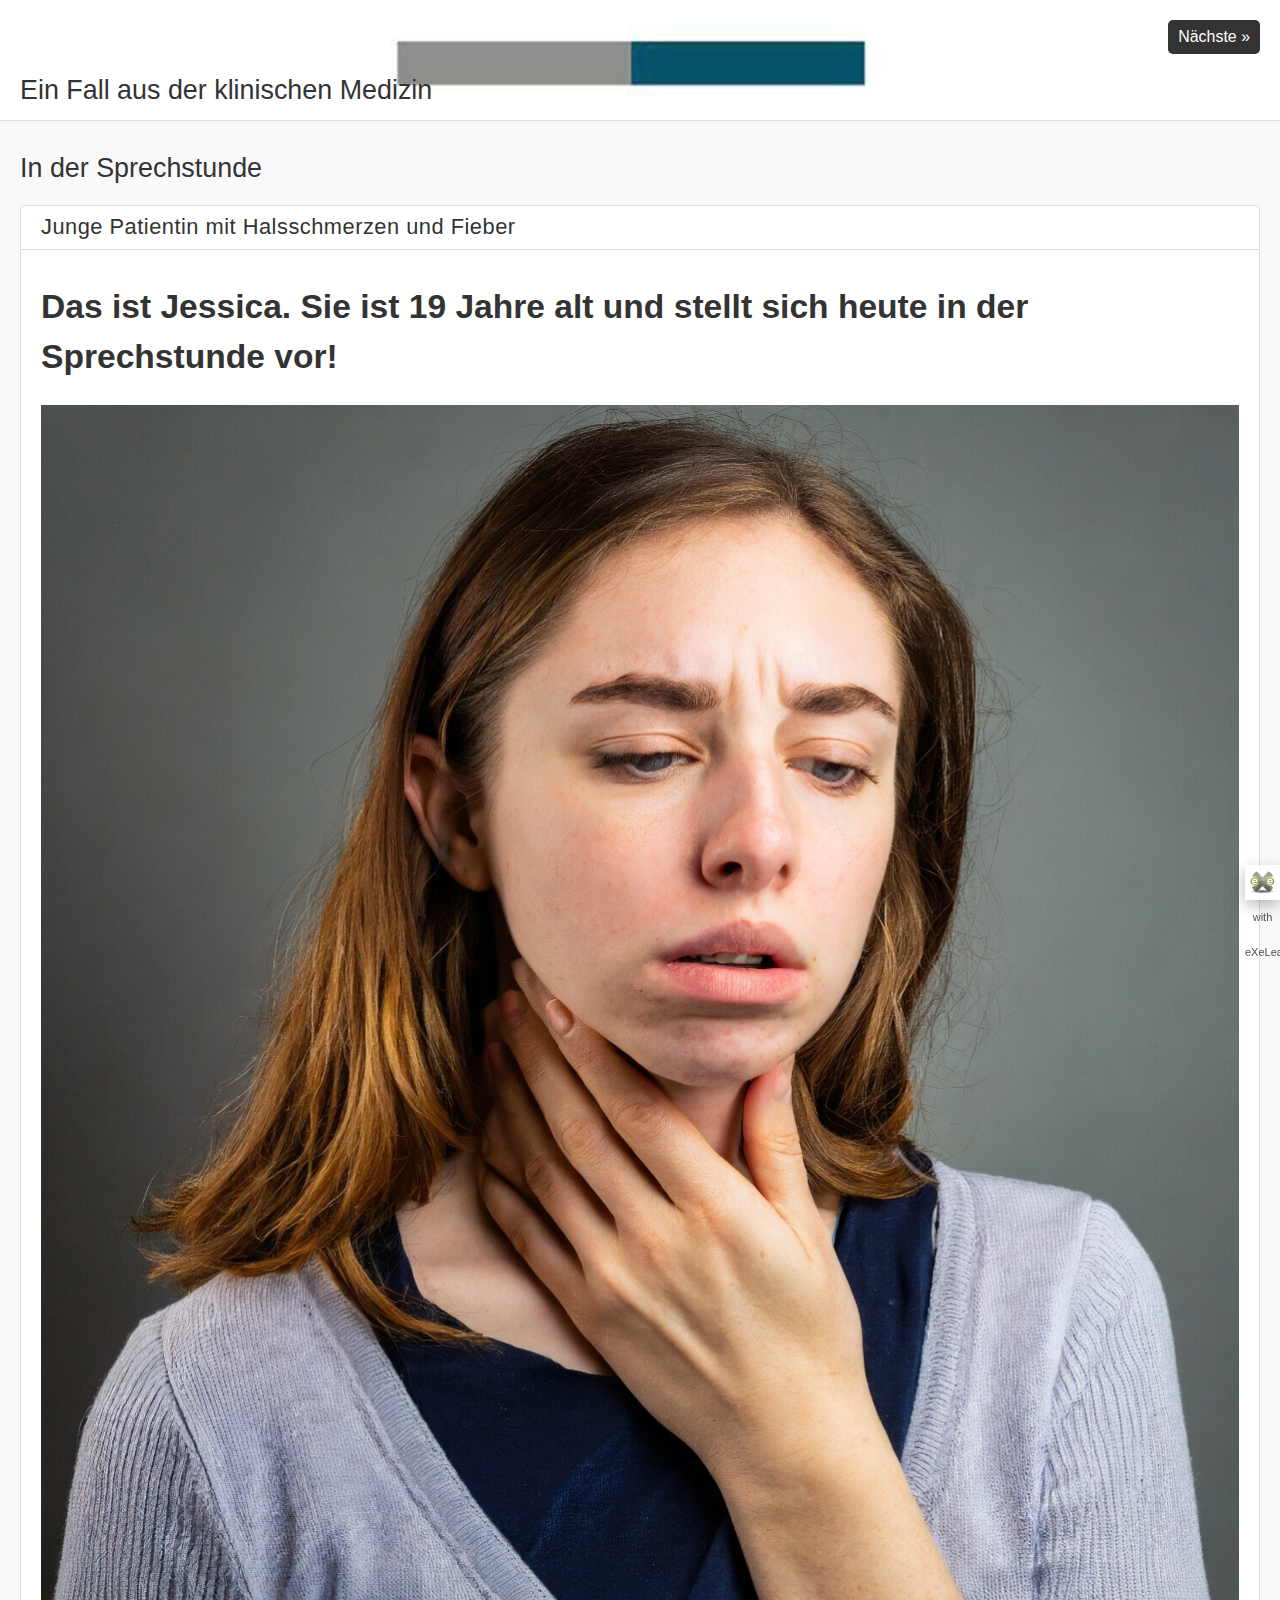
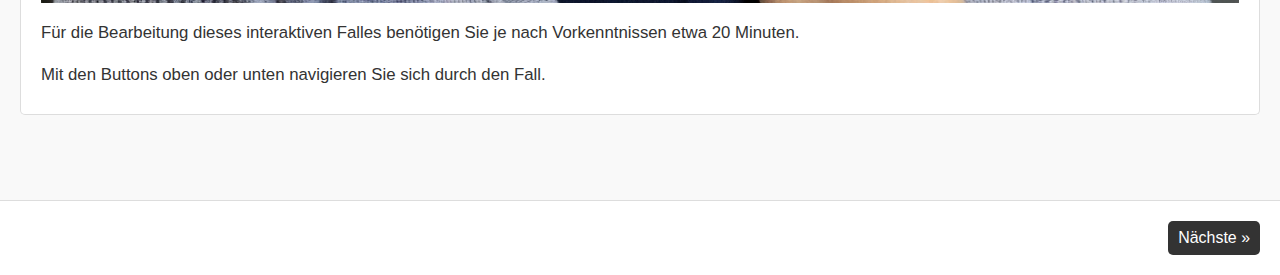
<file: index.html>
<!doctype html>
<html lang="de">
<head>
<link rel="stylesheet" type="text/css" href="base.css" />
<link rel="stylesheet" type="text/css" href="content.css" />
<link rel="stylesheet" type="text/css" href="nav.css" />
<meta http-equiv="content-type" content="text/html;  charset=utf-8" />
<title>Ein Fall aus der klinischen Medizin </title>
<link rel="shortcut icon" href="favicon.ico" type="image/x-icon" />
<meta name="author" content="Jörg Marienhagen" />
<meta name="generator" content="eXeLearning 2.8.1 - exelearning.net" />
<meta name="description" content="Ein Lernfall für Studierende der Molekularen Medizin" />
<!--[if lt IE 9]><script type="text/javascript" src="exe_html5.js"></script><![endif]-->
<script type="text/javascript" src="exe_jquery.js"></script>
<script type="text/javascript" src="common_i18n.js"></script>
<script type="text/javascript" src="common.js"></script>
<meta name="viewport" content="width=device-width, initial-scale=1" />
    </head>
<body class="exe-web-site" id="exe-node-0"><script type="text/javascript">document.body.className+=" js"</script>
<div id="content">
<p id="skipNav"><a href="#main" class="sr-av">Navigation überspringen</a></p>
<header id="header" ><div id="headerContent">Ein Fall aus der klinischen Medizin</div></header>
<nav id="siteNav">
<ul>
   <li id="active"><a href="index.html" class="active daddy main-node">In der Sprechstunde</a></li>
   <li><a href="aktuelle_beschwerden.html" class="daddy">Aktuelle Beschwerden</a>
   <ul class="other-section">
      <li><a href="woran_denken_sie.html" class="no-ch">Woran denken Sie?</a></li>
      <li><a href="untersuchungsbefund.html" class="no-ch">Untersuchungsbefund</a></li>
      <li><a href="weitere_untersuchungen.html" class="no-ch">Weitere Untersuchungen</a></li>
      <li><a href="prognose__komplikationen.html" class="no-ch">Prognose &amp; Komplikationen</a></li>
      <li><a href="patientenfragen.html" class="no-ch">Patientenfragen</a></li>
      <li><a href="zum_abschluss.html" class="no-ch">Zum Abschluss</a></li>
   </ul>
   </li>
   <li><a href="quellenangaben.html" class="no-ch">Quellenangaben</a></li>
</ul>
</nav>
<div id='topPagination'>
<nav class="pagination noprt">
<a href="aktuelle_beschwerden.html" class="next"><span>Nächste<span> &raquo;</span></span></a>
</nav>
</div>
<div id="main-wrapper">
<section id="main">
<header id="nodeDecoration"><h1 id="nodeTitle">In der Sprechstunde</h1></header>
<article class="iDevice_wrapper textIdevice em_iDevice" id="id0">
<div class="iDevice emphasis1" >
<header class="iDevice_header iDevice_header_noIcon"><h1 class="iDeviceTitle">Junge Patientin mit Halsschmerzen und Fieber</h1></header>
<div class="iDevice_inner">
<div class="iDevice_content_wrapper">
<div id="ta0_108_2" class="block iDevice_content">
<div class="exe-text"><h1 style="text-align: left;">Das ist Jessica. Sie ist 19 Jahre alt und stellt sich heute in der Sprechstunde vor!</h1>
<h2 style="text-align: left;"></h2>
<p><img src="firefly_junge_frau_20_jahre_mit_verdacht_auf_pfeiffersches_dr_senfieber_und_halsschwellung_10681.jpg" alt="Jessica" title="Patientin Jessica" style="vertical-align: middle;" width="1200" height="1200" /></p>
<p></p>
<p>Für die Bearbeitung dieses interaktiven Falles benötigen Sie je nach Vorkenntnissen etwa 20 Minuten.</p>
<p>Mit den Buttons oben oder unten navigieren Sie sich durch den Fall.</p>
<p></p></div>
</div>
</div>
</div>
</div>
</article>
</section>
</div>
<div id='bottomPagination'>
<nav class="pagination noprt">
<a href="aktuelle_beschwerden.html" class="next"><span>Nächste<span> &raquo;</span></span></a>
</nav>
</div>
</div>
<p id="made-with-eXe"><a href="https://exelearning.net/" target="_blank" rel="noopener"><span>Made with eXeLearning<span> (Neues Fenster)</span></span></a></p><script type="text/javascript" src="_style_js.js"></script></body></html>
</file>
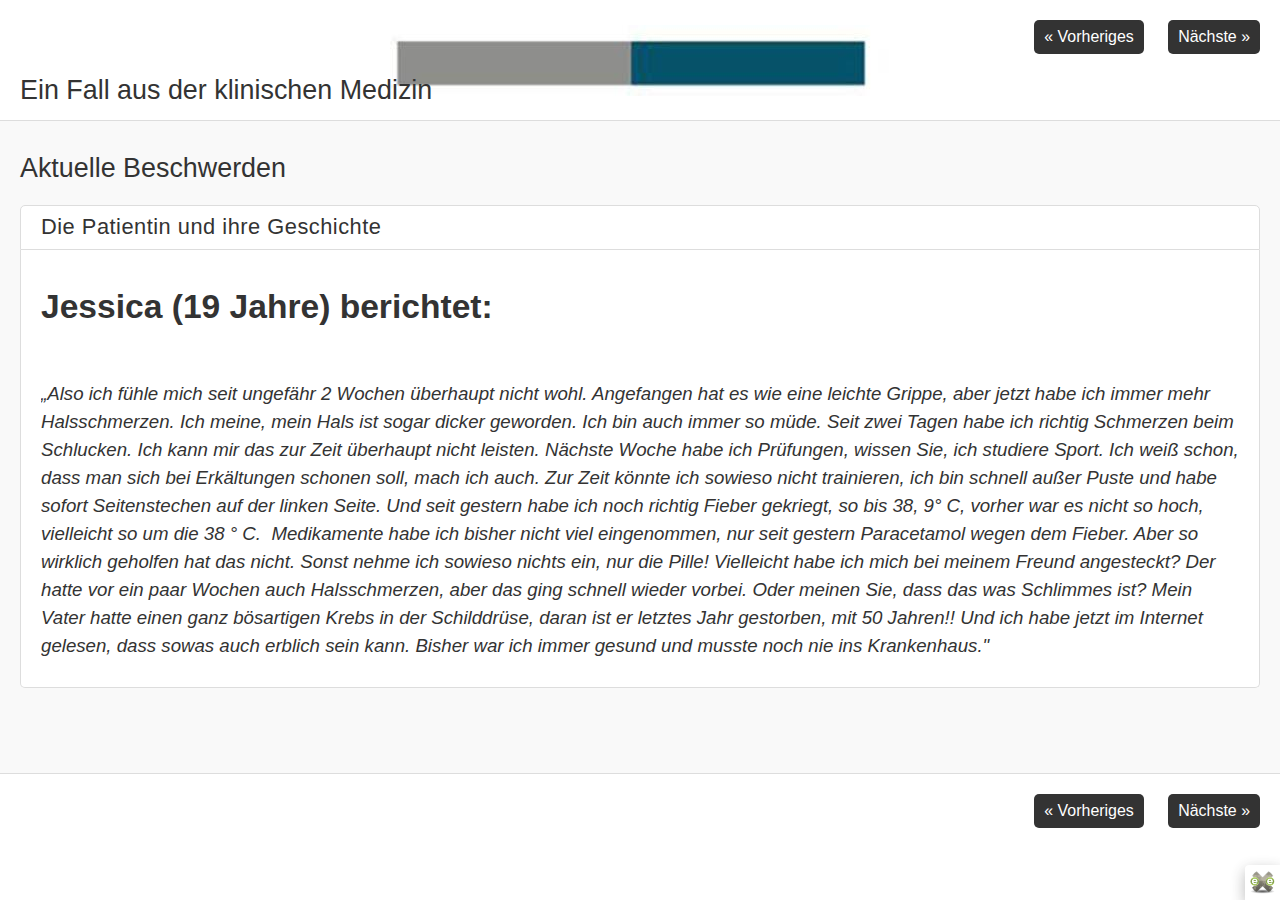
<file: aktuelle_beschwerden.html>
<!doctype html>
<html lang="de">
<head>
<link rel="stylesheet" type="text/css" href="base.css" />
<link rel="stylesheet" type="text/css" href="content.css" />
<link rel="stylesheet" type="text/css" href="nav.css" />
<meta http-equiv="content-type" content="text/html;  charset=utf-8" />
<title>Aktuelle Beschwerden | Ein Fall aus der klinischen Medizin </title>
<link rel="shortcut icon" href="favicon.ico" type="image/x-icon" />
<meta name="author" content="Jörg Marienhagen" />
<meta name="generator" content="eXeLearning 2.8.1 - exelearning.net" />
<!--[if lt IE 9]><script type="text/javascript" src="exe_html5.js"></script><![endif]-->
<script type="text/javascript" src="exe_jquery.js"></script>
<script type="text/javascript" src="common_i18n.js"></script>
<script type="text/javascript" src="common.js"></script>
<meta name="viewport" content="width=device-width, initial-scale=1" />
    </head>
<body class="exe-web-site" id="exe-node-3"><script type="text/javascript">document.body.className+=" js"</script>
<div id="content">
<p id="skipNav"><a href="#main" class="sr-av">Navigation überspringen</a></p>
<header id="header" ><div id="headerContent">Ein Fall aus der klinischen Medizin</div></header>
<nav id="siteNav">
<ul>
   <li><a href="index.html" class="daddy main-node">In der Sprechstunde</a></li>
   <li id="active"><a href="aktuelle_beschwerden.html" class="active daddy">Aktuelle Beschwerden</a>
   <ul>
      <li><a href="woran_denken_sie.html" class="no-ch">Woran denken Sie?</a></li>
      <li><a href="untersuchungsbefund.html" class="no-ch">Untersuchungsbefund</a></li>
      <li><a href="weitere_untersuchungen.html" class="no-ch">Weitere Untersuchungen</a></li>
      <li><a href="prognose__komplikationen.html" class="no-ch">Prognose &amp; Komplikationen</a></li>
      <li><a href="patientenfragen.html" class="no-ch">Patientenfragen</a></li>
      <li><a href="zum_abschluss.html" class="no-ch">Zum Abschluss</a></li>
   </ul>
   </li>
   <li><a href="quellenangaben.html" class="no-ch">Quellenangaben</a></li>
</ul>
</nav>
<div id='topPagination'>
<nav class="pagination noprt">
<a href="index.html" class="prev"><span><span>&laquo; </span>Vorheriges</span></a> <span class="sep">| </span><a href="woran_denken_sie.html" class="next"><span>Nächste<span> &raquo;</span></span></a>
</nav>
</div>
<div id="main-wrapper">
<section id="main">
<header id="nodeDecoration"><h1 id="nodeTitle">Aktuelle Beschwerden</h1></header>
<article class="iDevice_wrapper textIdevice em_iDevice" id="id4">
<div class="iDevice emphasis1" >
<header class="iDevice_header iDevice_header_noIcon"><h1 class="iDeviceTitle">Die Patientin und ihre Geschichte</h1></header>
<div class="iDevice_inner">
<div class="iDevice_content_wrapper">
<div id="ta4_112_2" class="block iDevice_content">
<div class="exe-text"><h1>Jessica (19 Jahre) berichtet:</h1>
<p><br /><em><span style="font-size: 14pt;">„Also ich fühle mich seit ungefähr 2 Wochen überhaupt nicht wohl. Angefangen hat es wie eine leichte Grippe, aber jetzt habe ich immer mehr Halsschmerzen. Ich meine, mein Hals ist sogar dicker geworden. Ich bin auch immer so müde. Seit zwei Tagen habe ich richtig Schmerzen beim Schlucken. Ich kann mir das zur Zeit überhaupt nicht leisten. Nächste Woche habe ich Prüfungen, wissen Sie, ich studiere Sport. Ich weiß schon, dass man sich bei Erkältungen schonen soll, mach ich auch. Zur Zeit könnte ich sowieso nicht trainieren, ich bin schnell außer Puste und habe sofort Seitenstechen auf der linken Seite. Und seit gestern habe ich noch richtig Fieber gekriegt, so bis 38, 9° C, vorher war es nicht so hoch, vielleicht so um die 38 ° C.  Medikamente habe ich bisher nicht viel eingenommen, nur seit gestern Paracetamol wegen dem Fieber. Aber so wirklich geholfen hat das nicht. Sonst nehme ich sowieso nichts ein, nur die Pille! Vielleicht habe ich mich bei meinem Freund angesteckt? Der hatte vor ein paar Wochen auch Halsschmerzen, aber das ging schnell wieder vorbei. Oder meinen Sie, dass das was Schlimmes ist? Mein Vater hatte einen ganz bösartigen Krebs in der Schilddrüse, daran ist er letztes Jahr gestorben, mit 50 Jahren!! Und ich habe jetzt im Internet gelesen, dass sowas auch erblich sein kann. Bisher war ich immer gesund und musste noch nie ins Krankenhaus."</span></em></p></div>
</div>
</div>
</div>
</div>
</article>
</section>
</div>
<div id='bottomPagination'>
<nav class="pagination noprt">
<a href="index.html" class="prev"><span><span>&laquo; </span>Vorheriges</span></a> <span class="sep">| </span><a href="woran_denken_sie.html" class="next"><span>Nächste<span> &raquo;</span></span></a>
</nav>
</div>
</div>
<p id="made-with-eXe"><a href="https://exelearning.net/" target="_blank" rel="noopener"><span>Made with eXeLearning<span> (Neues Fenster)</span></span></a></p><script type="text/javascript" src="_style_js.js"></script></body></html>
</file>
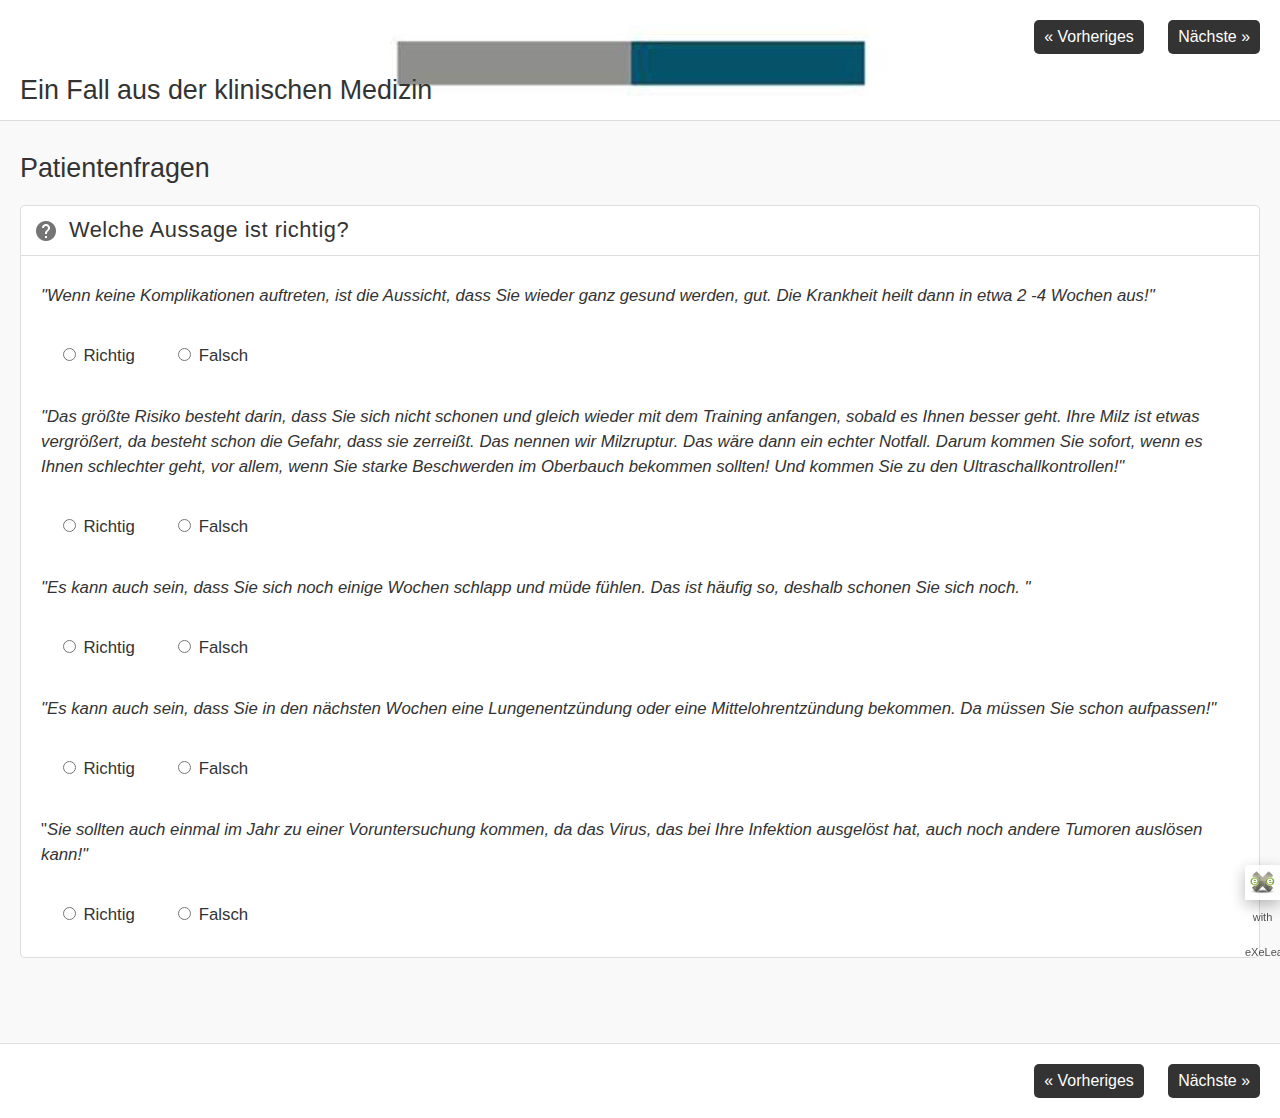
<file: patientenfragen.html>
<!doctype html>
<html lang="de">
<head>
<link rel="stylesheet" type="text/css" href="base.css" />
<link rel="stylesheet" type="text/css" href="content.css" />
<link rel="stylesheet" type="text/css" href="nav.css" />
<meta http-equiv="content-type" content="text/html;  charset=utf-8" />
<title>Patientenfragen | Ein Fall aus der klinischen Medizin </title>
<link rel="shortcut icon" href="favicon.ico" type="image/x-icon" />
<meta name="author" content="Jörg Marienhagen" />
<meta name="generator" content="eXeLearning 2.8.1 - exelearning.net" />
<!--[if lt IE 9]><script type="text/javascript" src="exe_html5.js"></script><![endif]-->
<script type="text/javascript" src="exe_jquery.js"></script>
<script type="text/javascript" src="common_i18n.js"></script>
<script type="text/javascript" src="common.js"></script>
<meta name="viewport" content="width=device-width, initial-scale=1" />
    </head>
<body class="exe-web-site" id="exe-node-11"><script type="text/javascript">document.body.className+=" js"</script>
<div id="content">
<p id="skipNav"><a href="#main" class="sr-av">Navigation überspringen</a></p>
<header id="header" ><div id="headerContent">Ein Fall aus der klinischen Medizin</div></header>
<nav id="siteNav">
<ul>
   <li><a href="index.html" class="daddy main-node">In der Sprechstunde</a></li>
   <li class="current-page-parent"><a href="aktuelle_beschwerden.html" class="current-page-parent daddy">Aktuelle Beschwerden</a>
   <ul>
      <li><a href="woran_denken_sie.html" class="no-ch">Woran denken Sie?</a></li>
      <li><a href="untersuchungsbefund.html" class="no-ch">Untersuchungsbefund</a></li>
      <li><a href="weitere_untersuchungen.html" class="no-ch">Weitere Untersuchungen</a></li>
      <li><a href="prognose__komplikationen.html" class="no-ch">Prognose &amp; Komplikationen</a></li>
      <li id="active"><a href="patientenfragen.html" class="active no-ch">Patientenfragen</a></li>
      <li><a href="zum_abschluss.html" class="no-ch">Zum Abschluss</a></li>
   </ul>
   </li>
   <li><a href="quellenangaben.html" class="no-ch">Quellenangaben</a></li>
</ul>
</nav>
<div id='topPagination'>
<nav class="pagination noprt">
<a href="prognose__komplikationen.html" class="prev"><span><span>&laquo; </span>Vorheriges</span></a> <span class="sep">| </span><a href="zum_abschluss.html" class="next"><span>Nächste<span> &raquo;</span></span></a>
</nav>
</div>
<div id="main-wrapper">
<section id="main">
<header id="nodeDecoration"><h1 id="nodeTitle">Patientenfragen</h1></header>
<article class="iDevice_wrapper TrueFalseIdevice em_iDevice em_iDevice_question" id="id34">
<div class="iDevice emphasis1" >
<header class="iDevice_header"><h1 class="iDeviceTitle">Welche Aussage ist richtig?</h1></header>
<div class="iDevice_inner">
<div class="iDevice_content_wrapper">
<div id="ta34_112" class="block iDevice_content">

</div>
<section class="question">
<form name="true-false-form-0b34" action="#" class="activity-form">
<h1 class="js-sr-av">Frage 1</h1>
<div id="taquestion0b34" class="block iDevice_content">
<p><em>"Wenn keine Komplikationen auftreten, ist die Aussicht, dass Sie wieder ganz gesund werden, gut. Die Krankheit heilt dann in etwa 2 -4 Wochen aus!"</em></p>
</div>
<p class="iDevice_answer js-required">
<label for="true0b34"><input type="radio" name="option0b34" id="true0b34" class="exe-radio-option exe-radio-option-0-2-0b34-truefalse" /> Richtig</label> 
<label for="false0b34"><input type="radio" name="option0b34" id="false0b34" class="exe-radio-option exe-radio-option-1-2-0b34-truefalse" /> Falsch</label>
</p>
</form>
<section id="s0b34" class="feedback js-feedback js-hidden">
<h1 class="js-sr-av">Feedback</h1>
<p><strong id="s0b34-result" class="right">Richtig</strong></p>

</section>
</section>
<section class="question">
<form name="true-false-form-1b34" action="#" class="activity-form">
<h1 class="js-sr-av">Frage 2</h1>
<div id="taquestion1b34" class="block iDevice_content">
<p><em>"Das größte Risiko besteht darin, dass Sie sich nicht schonen und gleich wieder mit dem Training anfangen, sobald es Ihnen besser geht. Ihre Milz ist etwas vergrößert, da besteht schon die Gefahr, dass sie zerreißt. Das nennen wir Milzruptur. Das wäre dann ein echter Notfall. Darum kommen Sie sofort, wenn es Ihnen schlechter geht, vor allem, wenn Sie starke Beschwerden im Oberbauch bekommen sollten! Und kommen Sie zu den Ultraschallkontrollen!"</em></p>
</div>
<p class="iDevice_answer js-required">
<label for="true1b34"><input type="radio" name="option1b34" id="true1b34" class="exe-radio-option exe-radio-option-0-2-1b34-truefalse" /> Richtig</label> 
<label for="false1b34"><input type="radio" name="option1b34" id="false1b34" class="exe-radio-option exe-radio-option-1-2-1b34-truefalse" /> Falsch</label>
</p>
</form>
<section id="s1b34" class="feedback js-feedback js-hidden">
<h1 class="js-sr-av">Feedback</h1>
<p><strong id="s1b34-result" class="right">Richtig</strong></p>

</section>
</section>
<section class="question">
<form name="true-false-form-2b34" action="#" class="activity-form">
<h1 class="js-sr-av">Frage 3</h1>
<div id="taquestion2b34" class="block iDevice_content">
<p><em>"Es kann auch sein, dass Sie sich noch einige Wochen schlapp und müde fühlen. Das ist häufig so, deshalb schonen Sie sich noch. "</em></p>
</div>
<p class="iDevice_answer js-required">
<label for="true2b34"><input type="radio" name="option2b34" id="true2b34" class="exe-radio-option exe-radio-option-0-2-2b34-truefalse" /> Richtig</label> 
<label for="false2b34"><input type="radio" name="option2b34" id="false2b34" class="exe-radio-option exe-radio-option-1-2-2b34-truefalse" /> Falsch</label>
</p>
</form>
<section id="s2b34" class="feedback js-feedback js-hidden">
<h1 class="js-sr-av">Feedback</h1>
<p><strong id="s2b34-result" class="right">Richtig</strong></p>

</section>
</section>
<section class="question">
<form name="true-false-form-3b34" action="#" class="activity-form">
<h1 class="js-sr-av">Frage 4</h1>
<div id="taquestion3b34" class="block iDevice_content">
<p><em>"Es kann auch sein, dass Sie in den nächsten Wochen eine Lungenentzündung oder eine Mittelohrentzündung bekommen. Da müssen Sie schon aufpassen!"</em></p>
</div>
<p class="iDevice_answer js-required">
<label for="true3b34"><input type="radio" name="option3b34" id="true3b34" class="exe-radio-option exe-radio-option-0-2-3b34-truefalse" /> Richtig</label> 
<label for="false3b34"><input type="radio" name="option3b34" id="false3b34" class="exe-radio-option exe-radio-option-1-2-3b34-truefalse" /> Falsch</label>
</p>
</form>
<section id="s3b34" class="feedback js-feedback js-hidden">
<h1 class="js-sr-av">Feedback</h1>
<p><strong id="s3b34-result" class="wrong">Falsch</strong></p>
<p>Dieses Risiko betrifft immunsupprimierte Patienten (z. B. nach Transplantationen oder HIV-Infektion bei Kindern). Dafür haben wir bei Jessica keine Hinweise!</p>
</section>
</section>
<section class="question">
<form name="true-false-form-4b34" action="#" class="activity-form">
<h1 class="js-sr-av">Frage 5</h1>
<div id="taquestion4b34" class="block iDevice_content">
<p>"<em>Sie sollten auch einmal im Jahr zu einer Voruntersuchung kommen, da das Virus, das bei Ihre Infektion ausgelöst hat, auch noch andere Tumoren auslösen kann!"</em></p>
</div>
<p class="iDevice_answer js-required">
<label for="true4b34"><input type="radio" name="option4b34" id="true4b34" class="exe-radio-option exe-radio-option-0-2-4b34-truefalse" /> Richtig</label> 
<label for="false4b34"><input type="radio" name="option4b34" id="false4b34" class="exe-radio-option exe-radio-option-1-2-4b34-truefalse" /> Falsch</label>
</p>
</form>
<section id="s4b34" class="feedback js-feedback js-hidden">
<h1 class="js-sr-av">Feedback</h1>
<p><strong id="s4b34-result" class="wrong">Falsch</strong></p>
<p>Es ist richtig, dass das Eppstein-Barr-Virus mit zahlreichen anderen Tumoren in Verbindung gebracht wird (z. B. mit M. Hodgkin, Nasopharynxkarzinom und dem Burkitt-Lymphom). Angesichts der hohen Durchseuchung mit Eppstein-Barr-Viren von weltweit ca. 80-95 % der Menschen über dreißig Jahren gibt es keinerlei Evidenz für den Nutzen einer jährlichen Vorsorgeuntersuchung!</p>
</section>
</section>
</div>
</div>
</div>
</article>
</section>
</div>
<div id='bottomPagination'>
<nav class="pagination noprt">
<a href="prognose__komplikationen.html" class="prev"><span><span>&laquo; </span>Vorheriges</span></a> <span class="sep">| </span><a href="zum_abschluss.html" class="next"><span>Nächste<span> &raquo;</span></span></a>
</nav>
</div>
</div>
<p id="made-with-eXe"><a href="https://exelearning.net/" target="_blank" rel="noopener"><span>Made with eXeLearning<span> (Neues Fenster)</span></span></a></p><script type="text/javascript" src="_style_js.js"></script></body></html>
</file>
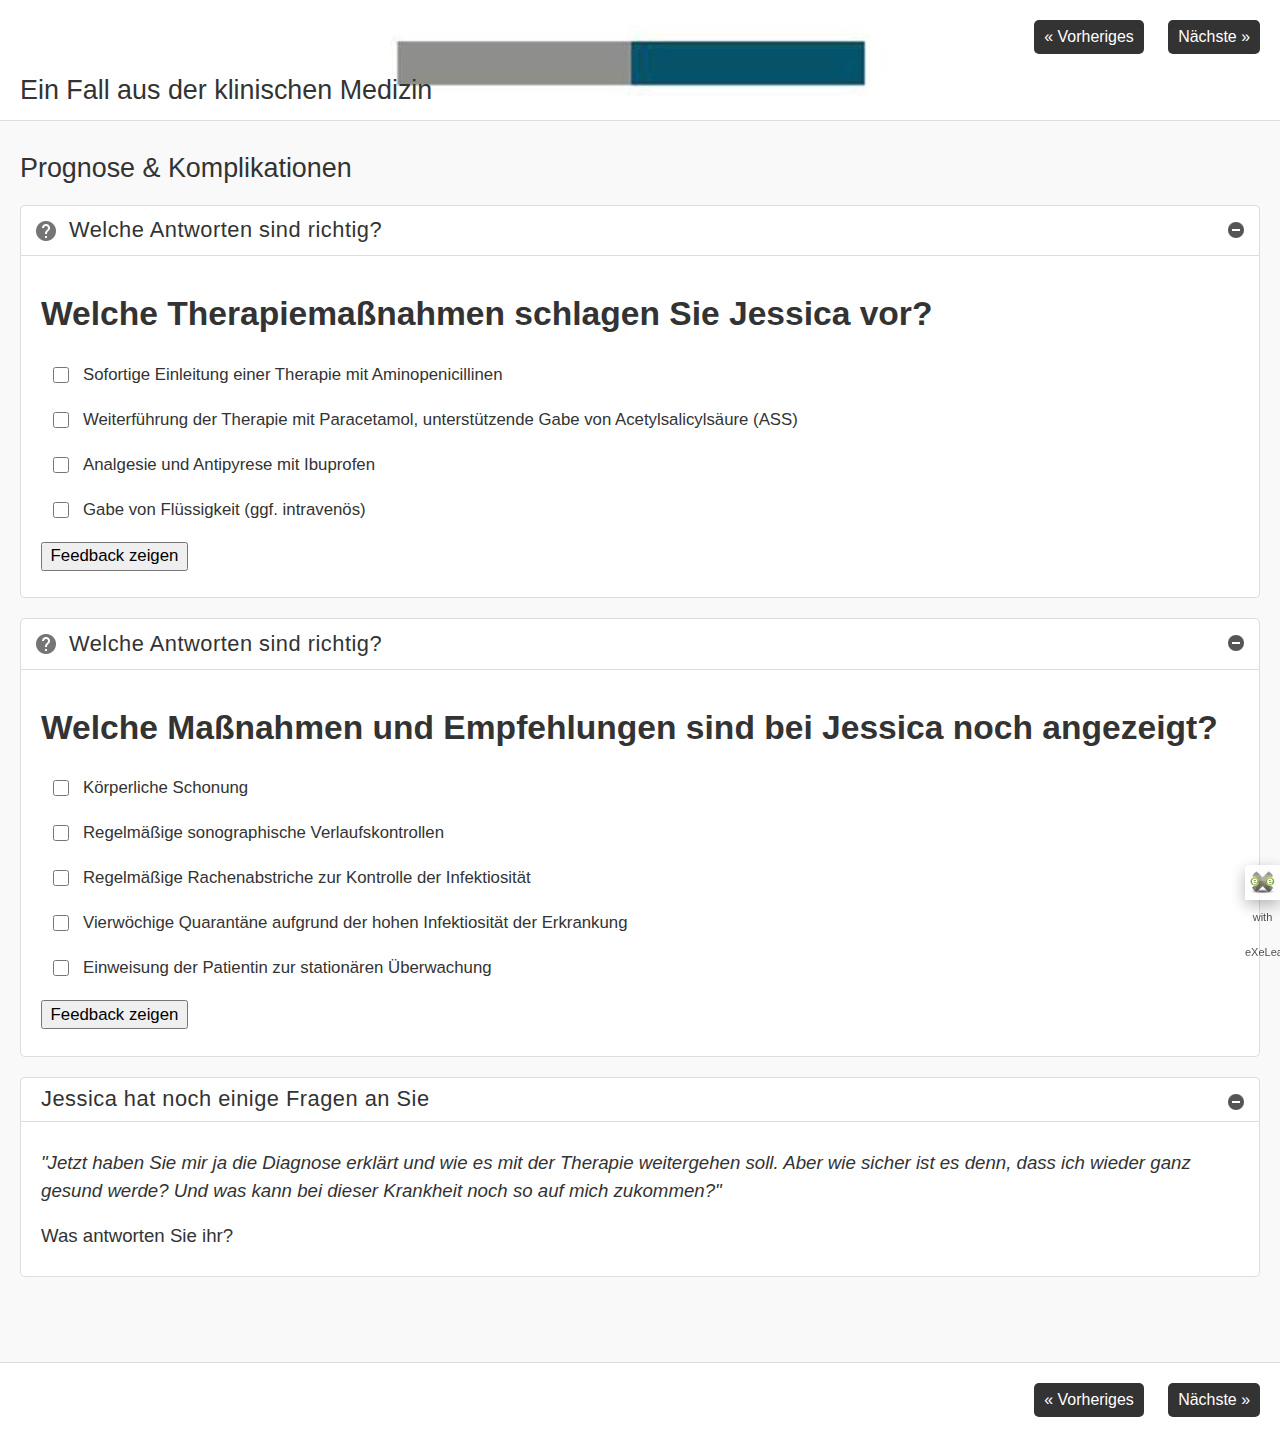
<file: prognose__komplikationen.html>
<!doctype html>
<html lang="de">
<head>
<link rel="stylesheet" type="text/css" href="base.css" />
<link rel="stylesheet" type="text/css" href="content.css" />
<link rel="stylesheet" type="text/css" href="nav.css" />
<meta http-equiv="content-type" content="text/html;  charset=utf-8" />
<title>Prognose &amp; Komplikationen | Ein Fall aus der klinischen Medizin </title>
<link rel="shortcut icon" href="favicon.ico" type="image/x-icon" />
<meta name="author" content="Jörg Marienhagen" />
<meta name="generator" content="eXeLearning 2.8.1 - exelearning.net" />
<!--[if lt IE 9]><script type="text/javascript" src="exe_html5.js"></script><![endif]-->
<script type="text/javascript" src="exe_jquery.js"></script>
<script type="text/javascript" src="common_i18n.js"></script>
<script type="text/javascript" src="common.js"></script>
<meta name="viewport" content="width=device-width, initial-scale=1" />
    </head>
<body class="exe-web-site" id="exe-node-7"><script type="text/javascript">document.body.className+=" js"</script>
<div id="content">
<p id="skipNav"><a href="#main" class="sr-av">Navigation überspringen</a></p>
<header id="header" ><div id="headerContent">Ein Fall aus der klinischen Medizin</div></header>
<nav id="siteNav">
<ul>
   <li><a href="index.html" class="daddy main-node">In der Sprechstunde</a></li>
   <li class="current-page-parent"><a href="aktuelle_beschwerden.html" class="current-page-parent daddy">Aktuelle Beschwerden</a>
   <ul>
      <li><a href="woran_denken_sie.html" class="no-ch">Woran denken Sie?</a></li>
      <li><a href="untersuchungsbefund.html" class="no-ch">Untersuchungsbefund</a></li>
      <li><a href="weitere_untersuchungen.html" class="no-ch">Weitere Untersuchungen</a></li>
      <li id="active"><a href="prognose__komplikationen.html" class="active no-ch">Prognose &amp; Komplikationen</a></li>
      <li><a href="patientenfragen.html" class="no-ch">Patientenfragen</a></li>
      <li><a href="zum_abschluss.html" class="no-ch">Zum Abschluss</a></li>
   </ul>
   </li>
   <li><a href="quellenangaben.html" class="no-ch">Quellenangaben</a></li>
</ul>
</nav>
<div id='topPagination'>
<nav class="pagination noprt">
<a href="weitere_untersuchungen.html" class="prev"><span><span>&laquo; </span>Vorheriges</span></a> <span class="sep">| </span><a href="patientenfragen.html" class="next"><span>Nächste<span> &raquo;</span></span></a>
</nav>
</div>
<div id="main-wrapper">
<section id="main">
<header id="nodeDecoration"><h1 id="nodeTitle">Prognose &amp; Komplikationen</h1></header>
<article class="iDevice_wrapper MultiSelectIdevice em_iDevice em_iDevice_question" id="id31">
<div class="iDevice emphasis1" >
<header class="iDevice_header"><h1 class="iDeviceTitle">Welche Antworten sind richtig?</h1></header>
<div class="iDevice_inner">
<div class="iDevice_content_wrapper">
<section class="question">
<div id="actitity-31_120">
<form name="multi-select-form-31_120" action="#" class="activity-form multi-select-form">
<h1 class="js-sr-av">Frage</h1>
<div id="taquestion31_120" class="block question iDevice_content">
<h1>Welche Therapiemaßnahmen schlagen Sie Jessica vor?</h1>
</div>
<section class="iDevice_answers">
<h1 class="js-sr-av">Antworten</h1>
<section class="iDevice_answer">
<p class="iDevice_answer-field js-required">
<label for="op31_1200" class="sr-av"><a href="#answer-31_123">Antwort 1</a></label><input type="checkbox" id="op31_1200" value="False" />
</p>
<div class="iDevice_answer-content" id="answer-31_123"><div id="taans31_123" class="block iDevice_content">
<p>Sofortige Einleitung einer Therapie mit Aminopenicillinen</p>
</div>
</div>
<section class="iDevice_answer-feedback feedback" id="feedback-31_1200" style="display:none"></section>
</section>
<section class="iDevice_answer">
<p class="iDevice_answer-field js-required">
<label for="op31_1201" class="sr-av"><a href="#answer-31_326">Antwort 2</a></label><input type="checkbox" id="op31_1201" value="False" />
</p>
<div class="iDevice_answer-content" id="answer-31_326"><div id="taans31_326" class="block iDevice_content">
<p>Weiterführung der Therapie mit Paracetamol, unterstützende Gabe von Acetylsalicylsäure (ASS)</p>
</div>
</div>
<section class="iDevice_answer-feedback feedback" id="feedback-31_1201" style="display:none"></section>
</section>
<section class="iDevice_answer">
<p class="iDevice_answer-field js-required">
<label for="op31_1202" class="sr-av"><a href="#answer-31_328">Antwort 3</a></label><input type="checkbox" id="op31_1202" value="True" />
</p>
<div class="iDevice_answer-content" id="answer-31_328"><div id="taans31_328" class="block iDevice_content">
<p>Analgesie und Antipyrese mit Ibuprofen</p>
</div>
</div>
<section class="iDevice_answer-feedback feedback" id="feedback-31_1202" style="display:none"></section>
</section>
<section class="iDevice_answer">
<p class="iDevice_answer-field js-required">
<label for="op31_1203" class="sr-av"><a href="#answer-31_330">Antwort 4</a></label><input type="checkbox" id="op31_1203" value="True" />
</p>
<div class="iDevice_answer-content" id="answer-31_330"><div id="taans31_330" class="block iDevice_content">
<p>Gabe von Flüssigkeit (ggf. intravenös)</p>
</div>
</div>
<section class="iDevice_answer-feedback feedback" id="feedback-31_1203" style="display:none"></section>
</section>
</section>
<div class="block iDevice_buttons feedback-button js-required">
<p>
<input type="button" name="submitSelect" class="feedbackbutton multi-select-feedback-toggler" value="Feedback zeigen" id="multi-select-feedback-toggler-4-31_120" /> 
</p>
</div>
<section id="f31_120" class="js-hidden js-feedback">
<h1 class="js-sr-av">Feedback</h1>

<div id="tafeedback31_120" class="feedback iDevice_content">
<p>1<span style="font-size: 12pt;">. <strong>CAVE: Die Therapie mit Aminopenicillinen ist bei infektiöser Mononukleose eine Behandlungsfehler!</strong> Als Nebenwirkung kann ein schweres <strong>Arzneimittelexanthem</strong> auftreten.</span></p>
<p><span style="font-size: 12pt;"><img src="rash_of_amoxicillin_use_during_ebv_infection.jpg" alt="Arzneimittelexanthem" title="Arzneimittelexanthem" width="609" height="750" /></span></p>
<p><span style="font-size: 12pt;"></span><strong>Abb. 6: Arzneimittelexanthem bei infektiöser Mononukleose unter Amoxicillin</strong></p>
<p><strong>2.CAVE: Die Gabe von Paracetamol ist bei möglicher hepatischer Beteiligung kontraindiziert. Die Gabe von ASS kann bei infektiöser Mononukleose mit einem  Reye-Syndrom assoziiert sein!</strong></p>
<p></p>
</div>
</section>
</form>
<section class="iDevice_solution feedback js-hidden">
<h1>Lösung</h1>
<ol>
<li><a href="#answer-31_123" class="wrong">Falsch</a></li>
<li><a href="#answer-31_326" class="wrong">Falsch</a></li>
<li><a href="#answer-31_328" class="right">Richtig</a></li>
<li><a href="#answer-31_330" class="right">Richtig</a></li>
</ol>
</section>
</div>
</section>
</div>
</div>
</div>
</article>
<article class="iDevice_wrapper MultiSelectIdevice em_iDevice em_iDevice_question" id="id32">
<div class="iDevice emphasis1" >
<header class="iDevice_header"><h1 class="iDeviceTitle">Welche Antworten sind richtig?</h1></header>
<div class="iDevice_inner">
<div class="iDevice_content_wrapper">
<section class="question">
<div id="actitity-32_120">
<form name="multi-select-form-32_120" action="#" class="activity-form multi-select-form">
<h1 class="js-sr-av">Frage</h1>
<div id="taquestion32_120" class="block question iDevice_content">
<h1>Welche Maßnahmen und Empfehlungen sind bei Jessica noch angezeigt?</h1>
</div>
<section class="iDevice_answers">
<h1 class="js-sr-av">Antworten</h1>
<section class="iDevice_answer">
<p class="iDevice_answer-field js-required">
<label for="op32_1200" class="sr-av"><a href="#answer-32_123">Antwort 1</a></label><input type="checkbox" id="op32_1200" value="True" />
</p>
<div class="iDevice_answer-content" id="answer-32_123"><div id="taans32_123" class="block iDevice_content">
<p>Körperliche Schonung</p>
</div>
</div>
<section class="iDevice_answer-feedback feedback" id="feedback-32_1200" style="display:none"></section>
</section>
<section class="iDevice_answer">
<p class="iDevice_answer-field js-required">
<label for="op32_1201" class="sr-av"><a href="#answer-32_333">Antwort 2</a></label><input type="checkbox" id="op32_1201" value="True" />
</p>
<div class="iDevice_answer-content" id="answer-32_333"><div id="taans32_333" class="block iDevice_content">
<p>Regelmäßige sonographische Verlaufskontrollen</p>
</div>
</div>
<section class="iDevice_answer-feedback feedback" id="feedback-32_1201" style="display:none"></section>
</section>
<section class="iDevice_answer">
<p class="iDevice_answer-field js-required">
<label for="op32_1202" class="sr-av"><a href="#answer-32_335">Antwort 3</a></label><input type="checkbox" id="op32_1202" value="False" />
</p>
<div class="iDevice_answer-content" id="answer-32_335"><div id="taans32_335" class="block iDevice_content">
<p>Regelmäßige Rachenabstriche zur Kontrolle der Infektiosität</p>
</div>
</div>
<section class="iDevice_answer-feedback feedback" id="feedback-32_1202" style="display:none"></section>
</section>
<section class="iDevice_answer">
<p class="iDevice_answer-field js-required">
<label for="op32_1203" class="sr-av"><a href="#answer-32_337">Antwort 4</a></label><input type="checkbox" id="op32_1203" value="False" />
</p>
<div class="iDevice_answer-content" id="answer-32_337"><div id="taans32_337" class="block iDevice_content">
<p>Vierwöchige Quarantäne aufgrund der hohen Infektiosität der Erkrankung</p>
</div>
</div>
<section class="iDevice_answer-feedback feedback" id="feedback-32_1203" style="display:none"></section>
</section>
<section class="iDevice_answer">
<p class="iDevice_answer-field js-required">
<label for="op32_1204" class="sr-av"><a href="#answer-32_339">Antwort 5</a></label><input type="checkbox" id="op32_1204" value="False" />
</p>
<div class="iDevice_answer-content" id="answer-32_339"><div id="taans32_339" class="block iDevice_content">
<p>Einweisung der Patientin zur stationären Überwachung</p>
</div>
</div>
<section class="iDevice_answer-feedback feedback" id="feedback-32_1204" style="display:none"></section>
</section>
</section>
<div class="block iDevice_buttons feedback-button js-required">
<p>
<input type="button" name="submitSelect" class="feedbackbutton multi-select-feedback-toggler" value="Feedback zeigen" id="multi-select-feedback-toggler-5-32_120" /> 
</p>
</div>
<section id="f32_120" class="js-hidden js-feedback">
<h1 class="js-sr-av">Feedback</h1>

<div id="tafeedback32_120" class="feedback iDevice_content">
<p>Eine kausale Therapie der Erkrankung ist nicht bekannt. Die Therapie ist symptomatisch. Darüber hinaus ist eine körperliche Schonung wichtig. Ein Sportverbot sollte bei Splenomegalie und drohender Milzruptur ausgesprochen werden. Wichtig sind hier regelmäßige sonographische Kontrolluntersuchungen. Die Patientin sollte über mögliche Komplikationen aufgeklärt werden!</p>
</div>
</section>
</form>
<section class="iDevice_solution feedback js-hidden">
<h1>Lösung</h1>
<ol>
<li><a href="#answer-32_123" class="right">Richtig</a></li>
<li><a href="#answer-32_333" class="right">Richtig</a></li>
<li><a href="#answer-32_335" class="wrong">Falsch</a></li>
<li><a href="#answer-32_337" class="wrong">Falsch</a></li>
<li><a href="#answer-32_339" class="wrong">Falsch</a></li>
</ol>
</section>
</div>
</section>
</div>
</div>
</div>
</article>
<article class="iDevice_wrapper textIdevice em_iDevice" id="id33">
<div class="iDevice emphasis1" >
<header class="iDevice_header iDevice_header_noIcon"><h1 class="iDeviceTitle">Jessica hat noch einige Fragen an Sie</h1></header>
<div class="iDevice_inner">
<div class="iDevice_content_wrapper">
<div id="ta33_132_2" class="block iDevice_content">
<div class="exe-text"><p><em><span style="font-size: 14pt;">"Jetzt haben Sie mir ja die Diagnose erklärt und wie es mit der Therapie weitergehen soll. Aber wie sicher ist es denn, dass ich wieder ganz gesund werde? Und was kann bei dieser Krankheit noch so auf mich zukommen?"</span></em></p>
<p><span style="font-size: 14pt;">Was antworten Sie ihr?</span></p></div>
</div>
</div>
</div>
</div>
</article>
</section>
</div>
<div id='bottomPagination'>
<nav class="pagination noprt">
<a href="weitere_untersuchungen.html" class="prev"><span><span>&laquo; </span>Vorheriges</span></a> <span class="sep">| </span><a href="patientenfragen.html" class="next"><span>Nächste<span> &raquo;</span></span></a>
</nav>
</div>
</div>
<p id="made-with-eXe"><a href="https://exelearning.net/" target="_blank" rel="noopener"><span>Made with eXeLearning<span> (Neues Fenster)</span></span></a></p><script type="text/javascript" src="_style_js.js"></script></body></html>
</file>
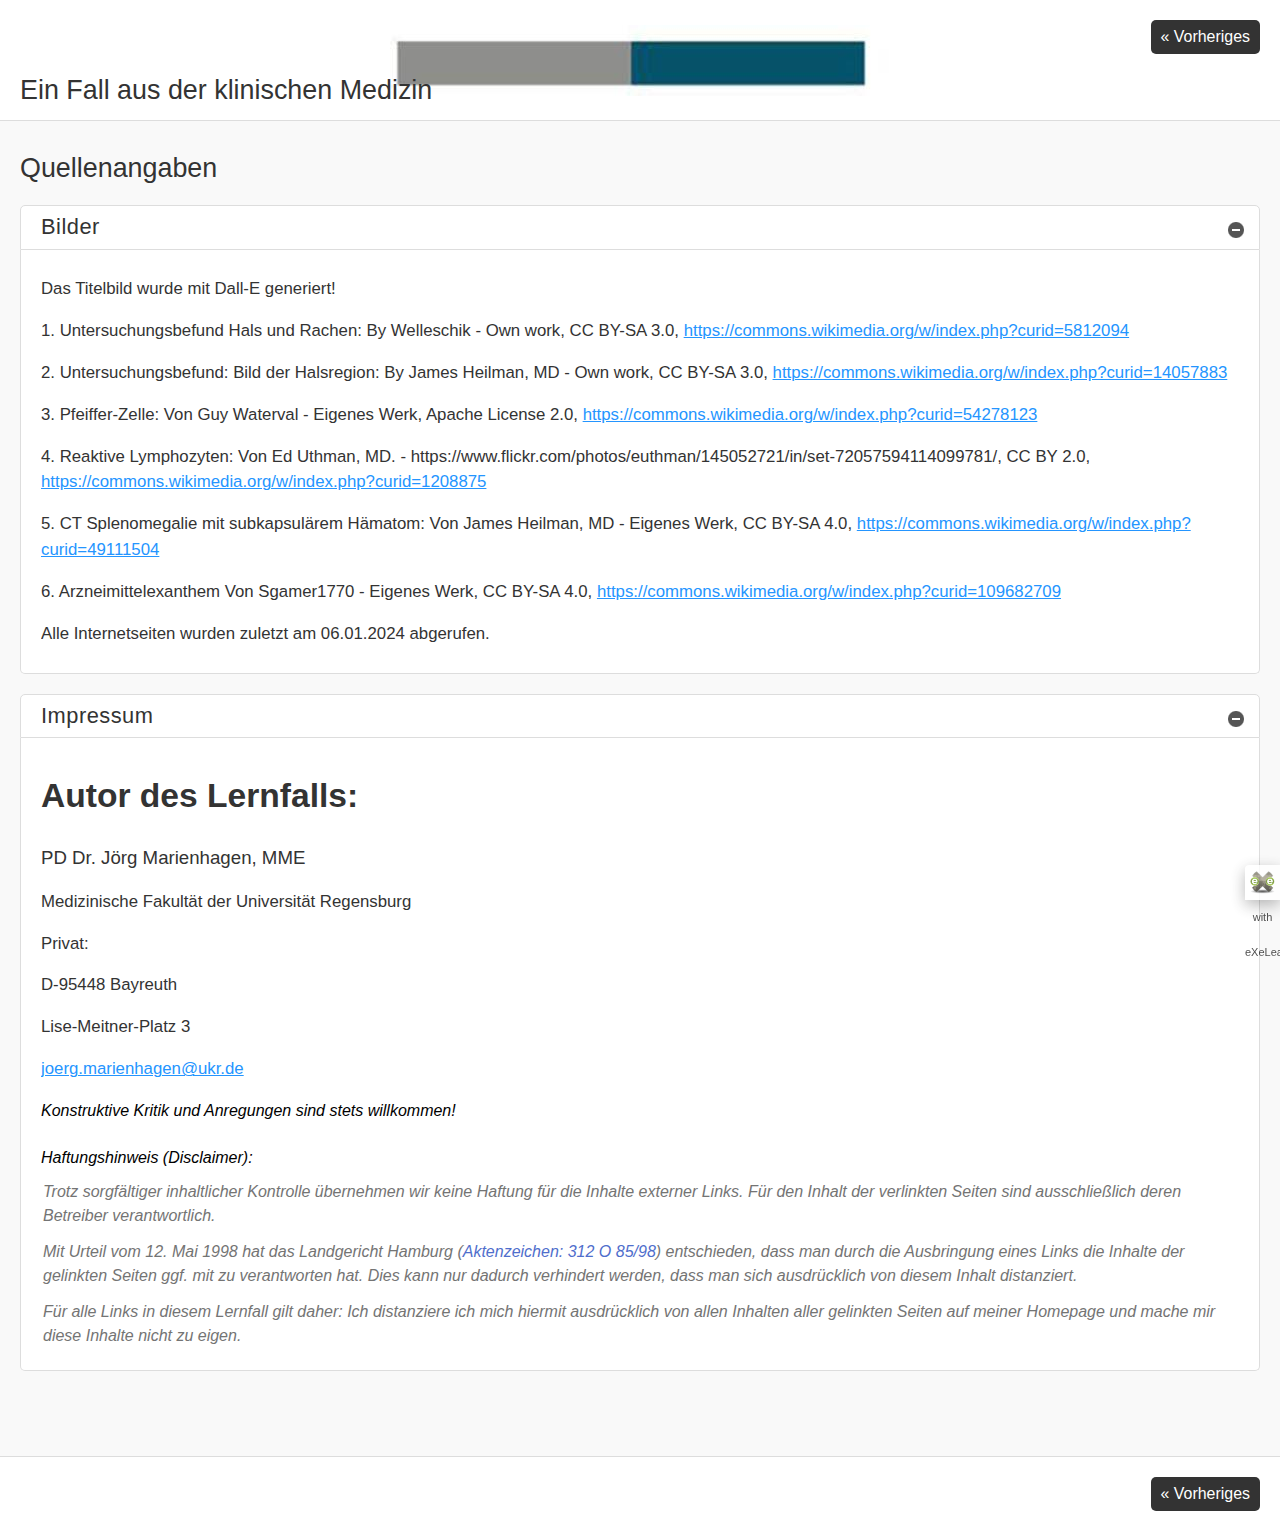
<file: quellenangaben.html>
<!doctype html>
<html lang="de">
<head>
<link rel="stylesheet" type="text/css" href="base.css" />
<link rel="stylesheet" type="text/css" href="content.css" />
<link rel="stylesheet" type="text/css" href="nav.css" />
<meta http-equiv="content-type" content="text/html;  charset=utf-8" />
<title>Quellenangaben | Ein Fall aus der klinischen Medizin </title>
<link rel="shortcut icon" href="favicon.ico" type="image/x-icon" />
<meta name="author" content="Jörg Marienhagen" />
<meta name="generator" content="eXeLearning 2.8.1 - exelearning.net" />
<!--[if lt IE 9]><script type="text/javascript" src="exe_html5.js"></script><![endif]-->
<script type="text/javascript" src="exe_jquery.js"></script>
<script type="text/javascript" src="common_i18n.js"></script>
<script type="text/javascript" src="common.js"></script>
<meta name="viewport" content="width=device-width, initial-scale=1" />
    </head>
<body class="exe-web-site" id="exe-node-8"><script type="text/javascript">document.body.className+=" js"</script>
<div id="content">
<p id="skipNav"><a href="#main" class="sr-av">Navigation überspringen</a></p>
<header id="header" ><div id="headerContent">Ein Fall aus der klinischen Medizin</div></header>
<nav id="siteNav">
<ul>
   <li><a href="index.html" class="daddy main-node">In der Sprechstunde</a></li>
   <li><a href="aktuelle_beschwerden.html" class="daddy">Aktuelle Beschwerden</a>
   <ul class="other-section">
      <li><a href="woran_denken_sie.html" class="no-ch">Woran denken Sie?</a></li>
      <li><a href="untersuchungsbefund.html" class="no-ch">Untersuchungsbefund</a></li>
      <li><a href="weitere_untersuchungen.html" class="no-ch">Weitere Untersuchungen</a></li>
      <li><a href="prognose__komplikationen.html" class="no-ch">Prognose &amp; Komplikationen</a></li>
      <li><a href="patientenfragen.html" class="no-ch">Patientenfragen</a></li>
      <li><a href="zum_abschluss.html" class="no-ch">Zum Abschluss</a></li>
   </ul>
   </li>
   <li id="active"><a href="quellenangaben.html" class="active no-ch">Quellenangaben</a></li>
</ul>
</nav>
<div id='topPagination'>
<nav class="pagination noprt">
<a href="zum_abschluss.html" class="prev"><span><span>&laquo; </span>Vorheriges</span></a>
</nav>
</div>
<div id="main-wrapper">
<section id="main">
<header id="nodeDecoration"><h1 id="nodeTitle">Quellenangaben</h1></header>
<article class="iDevice_wrapper textIdevice em_iDevice" id="id19">
<div class="iDevice emphasis1" >
<header class="iDevice_header iDevice_header_noIcon"><h1 class="iDeviceTitle">Bilder</h1></header>
<div class="iDevice_inner">
<div class="iDevice_content_wrapper">
<div id="ta19_119_2" class="block iDevice_content">
<div class="exe-text"><p>Das Titelbild wurde mit Dall-E generiert!</p>
<p>1. Untersuchungsbefund Hals und Rachen: By Welleschik - Own work, CC BY-SA 3.0, <a href="https://commons.wikimedia.org/w/index.php?curid=5812094">https://commons.wikimedia.org/w/index.php?curid=5812094</a></p>
<p>2. Untersuchungsbefund: Bild der Halsregion: By James Heilman, MD - Own work, CC BY-SA 3.0, <a href="https://commons.wikimedia.org/w/index.php?curid=14057883">https://commons.wikimedia.org/w/index.php?curid=14057883</a></p>
<p>3. Pfeiffer-Zelle: Von Guy Waterval - Eigenes Werk, Apache License 2.0, <a href="https://commons.wikimedia.org/w/index.php?curid=54278123">https://commons.wikimedia.org/w/index.php?curid=54278123</a></p>
<p>4. Reaktive Lymphozyten: Von Ed Uthman, MD. - https://www.flickr.com/photos/euthman/145052721/in/set-72057594114099781/, CC BY 2.0, <a href="https://commons.wikimedia.org/w/index.php?curid=1208875">https://commons.wikimedia.org/w/index.php?curid=1208875</a></p>
<p>5. CT Splenomegalie mit subkapsulärem Hämatom: Von James Heilman, MD - Eigenes Werk, CC BY-SA 4.0, <a href="https://commons.wikimedia.org/w/index.php?curid=49111504">https://commons.wikimedia.org/w/index.php?curid=49111504</a></p>
<p>6. Arzneimittelexanthem Von Sgamer1770 - Eigenes Werk, CC BY-SA 4.0, <a href="https://commons.wikimedia.org/w/index.php?curid=109682709">https://commons.wikimedia.org/w/index.php?curid=109682709</a></p>
<p>Alle Internetseiten wurden zuletzt am 06.01.2024 abgerufen.</p>
<p></p>
<p></p>
<p></p>
<p></p>
<p></p></div>
</div>
</div>
</div>
</div>
</article>
<article class="iDevice_wrapper textIdevice em_iDevice" id="id20">
<div class="iDevice emphasis1" >
<header class="iDevice_header iDevice_header_noIcon"><h1 class="iDeviceTitle">Impressum</h1></header>
<div class="iDevice_inner">
<div class="iDevice_content_wrapper">
<div id="ta20_120_2" class="block iDevice_content">
<div class="exe-text"><h1>Autor des Lernfalls:</h1>
<p><span style="font-size: 14pt;">PD Dr. Jörg Marienhagen, MME</span></p>
<p>Medizinische Fakultät der Universität Regensburg</p>
<p>Privat:</p>
<p>D-95448 Bayreuth</p>
<p>Lise-Meitner-Platz 3</p>
<p><a href="mailto:joerg.marienhagen@ukr.de">joerg.marienhagen@ukr.de</a></p>
<p><span style="font-family: arial black, sans-serif; color: #000000; font-size: 12pt;"><em style="box-sizing: border-box;">Konstruktive Kritik und Anregungen sind stets willkommen!</em></span></p>
<h2 data-fontsize="22" data-lineheight="29.7px" class="fusion-responsive-typography-calculated" style="box-sizing: border-box; color: #d4007a; margin: 0.8em 0px 0.4em; font-family: 'Bai Jamjuree', Arial, Helvetica, sans-serif; font-weight: 400; line-height: 1.35; letter-spacing: normal; font-style: normal; padding-bottom: 0px; font-size: 22px; font-variant-ligatures: normal; font-variant-caps: normal; orphans: 2; text-align: start; text-indent: 0px; text-transform: none; white-space: normal; widows: 2; word-spacing: 0px; -webkit-text-stroke-width: 0px; background-color: #ffffff; text-decoration-thickness: initial; text-decoration-style: initial; text-decoration-color: initial; --fontsize: 22; --minfontsize: 22;"><span style="font-family: arial black, sans-serif; color: #000000; font-size: 12pt;"><em style="box-sizing: border-box;">Haftungshinweis (Disclaimer):</em></span></h2>
<p style="box-sizing: border-box; margin: 1px 2px 12px; color: #747474; font-family: 'Bai Jamjuree', Arial, Helvetica, sans-serif; font-size: 16px; font-style: normal; font-variant-ligatures: normal; font-variant-caps: normal; font-weight: 400; letter-spacing: normal; orphans: 2; text-align: start; text-indent: 0px; text-transform: none; white-space: normal; widows: 2; word-spacing: 0px; -webkit-text-stroke-width: 0px; background-color: #ffffff; text-decoration-thickness: initial; text-decoration-style: initial; text-decoration-color: initial;"><em style="box-sizing: border-box;">Trotz sorgfältiger inhaltlicher Kontrolle übernehmen wir keine Haftung für die Inhalte externer Links. Für den Inhalt der verlinkten Seiten sind ausschließlich deren Betreiber verantwortlich.</em></p>
<p style="box-sizing: border-box; margin: 1px 2px 12px; color: #747474; font-family: 'Bai Jamjuree', Arial, Helvetica, sans-serif; font-size: 16px; font-style: normal; font-variant-ligatures: normal; font-variant-caps: normal; font-weight: 400; letter-spacing: normal; orphans: 2; text-align: start; text-indent: 0px; text-transform: none; white-space: normal; widows: 2; word-spacing: 0px; -webkit-text-stroke-width: 0px; background-color: #ffffff; text-decoration-thickness: initial; text-decoration-style: initial; text-decoration-color: initial;"><em style="box-sizing: border-box;">Mit Urteil vom 12. Mai 1998 hat das Landgericht Hamburg (<a href="http://openjur.de/u/30523.html" target="_blank" rel="noopener noreferrer" style="box-sizing: border-box; text-decoration: none; transition-property: color, background-color, border-color; transition-duration: 0.2s; transition-timing-function: linear; color: #4f6ecc;">Aktenzeichen: 312 O 85/98</a>) entschieden, dass man durch die Ausbringung eines Links die Inhalte der gelinkten Seiten ggf. mit zu verantworten hat. Dies kann nur dadurch verhindert werden, dass man sich ausdrücklich von diesem Inhalt distanziert.<br style="box-sizing: border-box;" /></em></p>
<p style="box-sizing: border-box; margin: 1px 2px 12px; color: #747474; font-family: 'Bai Jamjuree', Arial, Helvetica, sans-serif; font-size: 16px; font-style: normal; font-variant-ligatures: normal; font-variant-caps: normal; font-weight: 400; letter-spacing: normal; orphans: 2; text-align: start; text-indent: 0px; text-transform: none; white-space: normal; widows: 2; word-spacing: 0px; -webkit-text-stroke-width: 0px; background-color: #ffffff; text-decoration-thickness: initial; text-decoration-style: initial; text-decoration-color: initial;"><em style="box-sizing: border-box;">Für alle Links in diesem Lernfall gilt daher: Ich distanziere ich mich hiermit ausdrücklich von allen Inhalten aller gelinkten Seiten auf meiner Homepage und mache mir diese Inhalte nicht zu eigen.</em></p></div>
</div>
</div>
</div>
</div>
</article>
</section>
</div>
<div id='bottomPagination'>
<nav class="pagination noprt">
<a href="zum_abschluss.html" class="prev"><span><span>&laquo; </span>Vorheriges</span></a>
</nav>
</div>
</div>
<p id="made-with-eXe"><a href="https://exelearning.net/" target="_blank" rel="noopener"><span>Made with eXeLearning<span> (Neues Fenster)</span></span></a></p><script type="text/javascript" src="_style_js.js"></script></body></html>
</file>
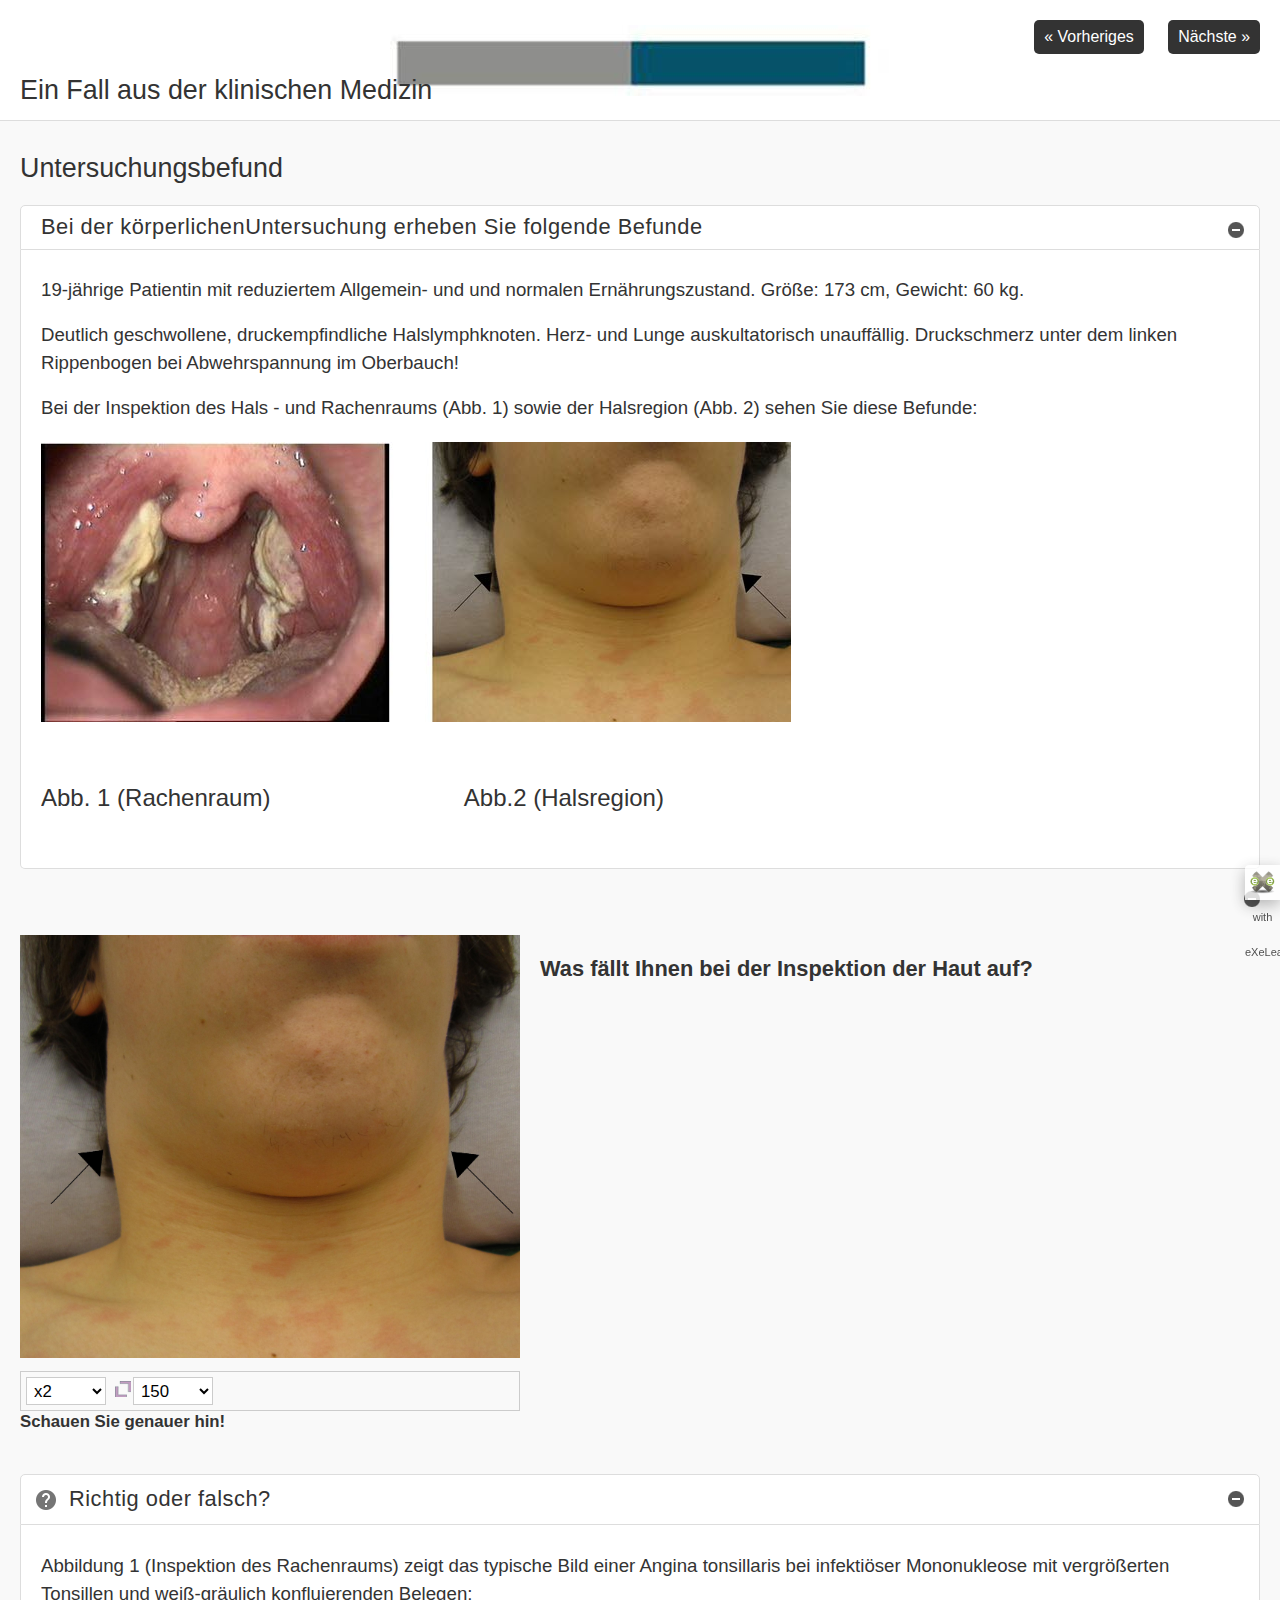
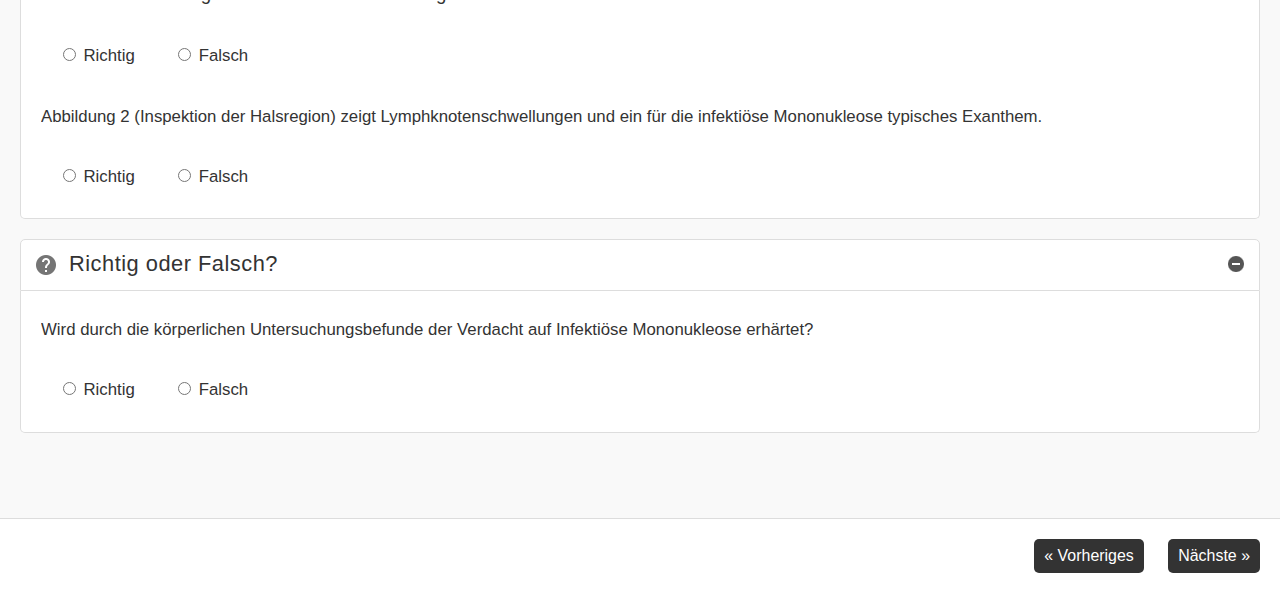
<file: untersuchungsbefund.html>
<!doctype html>
<html lang="de">
<head>
<link rel="stylesheet" type="text/css" href="base.css" />
<link rel="stylesheet" type="text/css" href="content.css" />
<link rel="stylesheet" type="text/css" href="nav.css" />
<meta http-equiv="content-type" content="text/html;  charset=utf-8" />
<title>Untersuchungsbefund | Ein Fall aus der klinischen Medizin </title>
<link rel="shortcut icon" href="favicon.ico" type="image/x-icon" />
<meta name="author" content="Jörg Marienhagen" />
<meta name="generator" content="eXeLearning 2.8.1 - exelearning.net" />
<!--[if lt IE 9]><script type="text/javascript" src="exe_html5.js"></script><![endif]-->
<script type="text/javascript" src="exe_jquery.js"></script>
<script type="text/javascript" src="common_i18n.js"></script>
<script type="text/javascript" src="common.js"></script>
<script type="text/javascript" src="mojomagnify.js"></script>
<meta name="viewport" content="width=device-width, initial-scale=1" />
    </head>
<body class="exe-web-site" id="exe-node-5"><script type="text/javascript">document.body.className+=" js"</script>
<div id="content">
<p id="skipNav"><a href="#main" class="sr-av">Navigation überspringen</a></p>
<header id="header" ><div id="headerContent">Ein Fall aus der klinischen Medizin</div></header>
<nav id="siteNav">
<ul>
   <li><a href="index.html" class="daddy main-node">In der Sprechstunde</a></li>
   <li class="current-page-parent"><a href="aktuelle_beschwerden.html" class="current-page-parent daddy">Aktuelle Beschwerden</a>
   <ul>
      <li><a href="woran_denken_sie.html" class="no-ch">Woran denken Sie?</a></li>
      <li id="active"><a href="untersuchungsbefund.html" class="active no-ch">Untersuchungsbefund</a></li>
      <li><a href="weitere_untersuchungen.html" class="no-ch">Weitere Untersuchungen</a></li>
      <li><a href="prognose__komplikationen.html" class="no-ch">Prognose &amp; Komplikationen</a></li>
      <li><a href="patientenfragen.html" class="no-ch">Patientenfragen</a></li>
      <li><a href="zum_abschluss.html" class="no-ch">Zum Abschluss</a></li>
   </ul>
   </li>
   <li><a href="quellenangaben.html" class="no-ch">Quellenangaben</a></li>
</ul>
</nav>
<div id='topPagination'>
<nav class="pagination noprt">
<a href="woran_denken_sie.html" class="prev"><span><span>&laquo; </span>Vorheriges</span></a> <span class="sep">| </span><a href="weitere_untersuchungen.html" class="next"><span>Nächste<span> &raquo;</span></span></a>
</nav>
</div>
<div id="main-wrapper">
<section id="main">
<header id="nodeDecoration"><h1 id="nodeTitle">Untersuchungsbefund</h1></header>
<article class="iDevice_wrapper textIdevice em_iDevice" id="id23">
<div class="iDevice emphasis1" >
<header class="iDevice_header iDevice_header_noIcon"><h1 class="iDeviceTitle">Bei der körperlichenUntersuchung erheben Sie folgende Befunde</h1></header>
<div class="iDevice_inner">
<div class="iDevice_content_wrapper">
<div id="ta23_122_2" class="block iDevice_content">
<div class="exe-text"><p><span style="font-size: 14pt;">19-jährige Patientin mit reduziertem Allgemein- und und normalen Ernährungszustand. Größe: 173 cm, Gewicht: 60 kg. </span></p>
<p><span style="font-size: 14pt;">Deutlich geschwollene, druckempfindliche Halslymphknoten. Herz- und Lunge auskultatorisch unauffällig. Druckschmerz unter dem linken Rippenbogen bei Abwehrspannung im Oberbauch!</span></p>
<p><span style="font-size: 14pt;">Bei der Inspektion des Hals - und Rachenraums (Abb. 1) sowie der Halsregion (Abb. 2) sehen Sie diese Befunde: </span></p>
<p><img src="inspektionpfeiffer.jpg" alt="Inspektionsbefunde" title="Inspektionsbefunde" width="750" height="280" style="font-size: 14pt; vertical-align: text-top;" /></p>
<p>       </p>
<p><span style="font-size: 18pt;"></span></p>
<p><span style="font-size: 18pt;"></span></p>
<p><span style="font-size: 18pt;"></span></p>
<p><span style="font-size: 18pt;"></span></p>
<p><span style="font-size: 18pt;"></span></p>
<p><span style="font-size: 18pt;">Abb. 1 (Rachenraum)                             Abb.2 (Halsregion)</span><br /><br /></p></div>
</div>
</div>
</div>
</div>
</article>
<article class="iDevice_wrapper ImageMagnifierIdevice" id="id24">
<div class="iDevice emphasis0" >
<div class="iDevice_content">
<figure class="image_text" style="width:500px;float:left;margin:0 20px 20px 0">
<span class="image-thumbnail" id="image-thumbnail-24_113">
<a href="Lymphadanopathy.jpeg"><img src="Lymphadanopathy.jpeg" alt="Schauen Sie genauer hin!" width="500" height="500" class="magnifier-size-3 magnifier-zoom-200" /></a>
</span>
<figcaption style="font-weight:bold">Schauen Sie genauer hin!</figcaption>
</figure>
<div id="ta24_114" class="iDevice_text">
<h2>Was fällt Ihnen bei der Inspektion der Haut auf?</h2>
</div>
</div>
</div>
</article>
<article class="iDevice_wrapper TrueFalseIdevice em_iDevice em_iDevice_question" id="id25">
<div class="iDevice emphasis1" >
<header class="iDevice_header"><h1 class="iDeviceTitle">Richtig oder falsch?</h1></header>
<div class="iDevice_inner">
<div class="iDevice_content_wrapper">
<div id="ta25_112" class="block iDevice_content">

</div>
<section class="question">
<form name="true-false-form-0b25" action="#" class="activity-form">
<h1 class="js-sr-av">Frage 1</h1>
<div id="taquestion0b25" class="block iDevice_content">
<p><span style="font-size: 14pt;">Abbildung 1 (Inspektion des Rachenraums) zeigt das typische Bild einer Angina tonsillaris bei infektiöser Mononukleose mit vergrößerten Tonsillen und weiß-gräulich konfluierenden Belegen:</span></p>
</div>
<p class="iDevice_answer js-required">
<label for="true0b25"><input type="radio" name="option0b25" id="true0b25" class="exe-radio-option exe-radio-option-0-2-0b25-truefalse" /> Richtig</label> 
<label for="false0b25"><input type="radio" name="option0b25" id="false0b25" class="exe-radio-option exe-radio-option-1-2-0b25-truefalse" /> Falsch</label>
</p>
</form>
<section id="s0b25" class="feedback js-feedback js-hidden">
<h1 class="js-sr-av">Feedback</h1>
<p><strong id="s0b25-result" class="right">Richtig</strong></p>

</section>
</section>
<section class="question">
<form name="true-false-form-1b25" action="#" class="activity-form">
<h1 class="js-sr-av">Frage 2</h1>
<div id="taquestion1b25" class="block iDevice_content">
<p>Abbildung 2 (Inspektion der Halsregion) zeigt Lymphknotenschwellungen und ein für die infektiöse Mononukleose typisches Exanthem.</p>
</div>
<p class="iDevice_answer js-required">
<label for="true1b25"><input type="radio" name="option1b25" id="true1b25" class="exe-radio-option exe-radio-option-0-2-1b25-truefalse" /> Richtig</label> 
<label for="false1b25"><input type="radio" name="option1b25" id="false1b25" class="exe-radio-option exe-radio-option-1-2-1b25-truefalse" /> Falsch</label>
</p>
</form>
<section id="s1b25" class="feedback js-feedback js-hidden">
<h1 class="js-sr-av">Feedback</h1>
<p><strong id="s1b25-result" class="right">Richtig</strong></p>

</section>
</section>
</div>
</div>
</div>
</article>
<article class="iDevice_wrapper TrueFalseIdevice em_iDevice em_iDevice_question" id="id26">
<div class="iDevice emphasis1" >
<header class="iDevice_header"><h1 class="iDeviceTitle">Richtig oder Falsch?</h1></header>
<div class="iDevice_inner">
<div class="iDevice_content_wrapper">
<div id="ta26_112" class="block iDevice_content">

</div>
<section class="question">
<form name="true-false-form-0b26" action="#" class="activity-form">
<h1 class="js-sr-av">Frage 1</h1>
<div id="taquestion0b26" class="block iDevice_content">
<p>Wird durch die körperlichen Untersuchungsbefunde der Verdacht auf Infektiöse Mononukleose erhärtet?</p>
</div>
<p class="iDevice_answer js-required">
<label for="true0b26"><input type="radio" name="option0b26" id="true0b26" class="exe-radio-option exe-radio-option-0-2-0b26-truefalse" /> Richtig</label> 
<label for="false0b26"><input type="radio" name="option0b26" id="false0b26" class="exe-radio-option exe-radio-option-1-2-0b26-truefalse" /> Falsch</label>
</p>
</form>
<section id="s0b26" class="feedback js-feedback js-hidden">
<h1 class="js-sr-av">Feedback</h1>
<p><strong id="s0b26-result" class="right">Richtig</strong></p>
<p>Ja, die Befunde sprechen mit hoher Wahrscheinlichkeit für das Vorliegen einer infektiösen Mononukleose. Dennoch sollte der Befund durch <a href="weitere_untersuchungen.html">weitere Laboruntersuchungen</a> erhärtet werden!</p>
</section>
</section>
</div>
</div>
</div>
</article>
</section>
</div>
<div id='bottomPagination'>
<nav class="pagination noprt">
<a href="woran_denken_sie.html" class="prev"><span><span>&laquo; </span>Vorheriges</span></a> <span class="sep">| </span><a href="weitere_untersuchungen.html" class="next"><span>Nächste<span> &raquo;</span></span></a>
</nav>
</div>
</div>
<p id="made-with-eXe"><a href="https://exelearning.net/" target="_blank" rel="noopener"><span>Made with eXeLearning<span> (Neues Fenster)</span></span></a></p><script type="text/javascript" src="_style_js.js"></script></body></html>
</file>
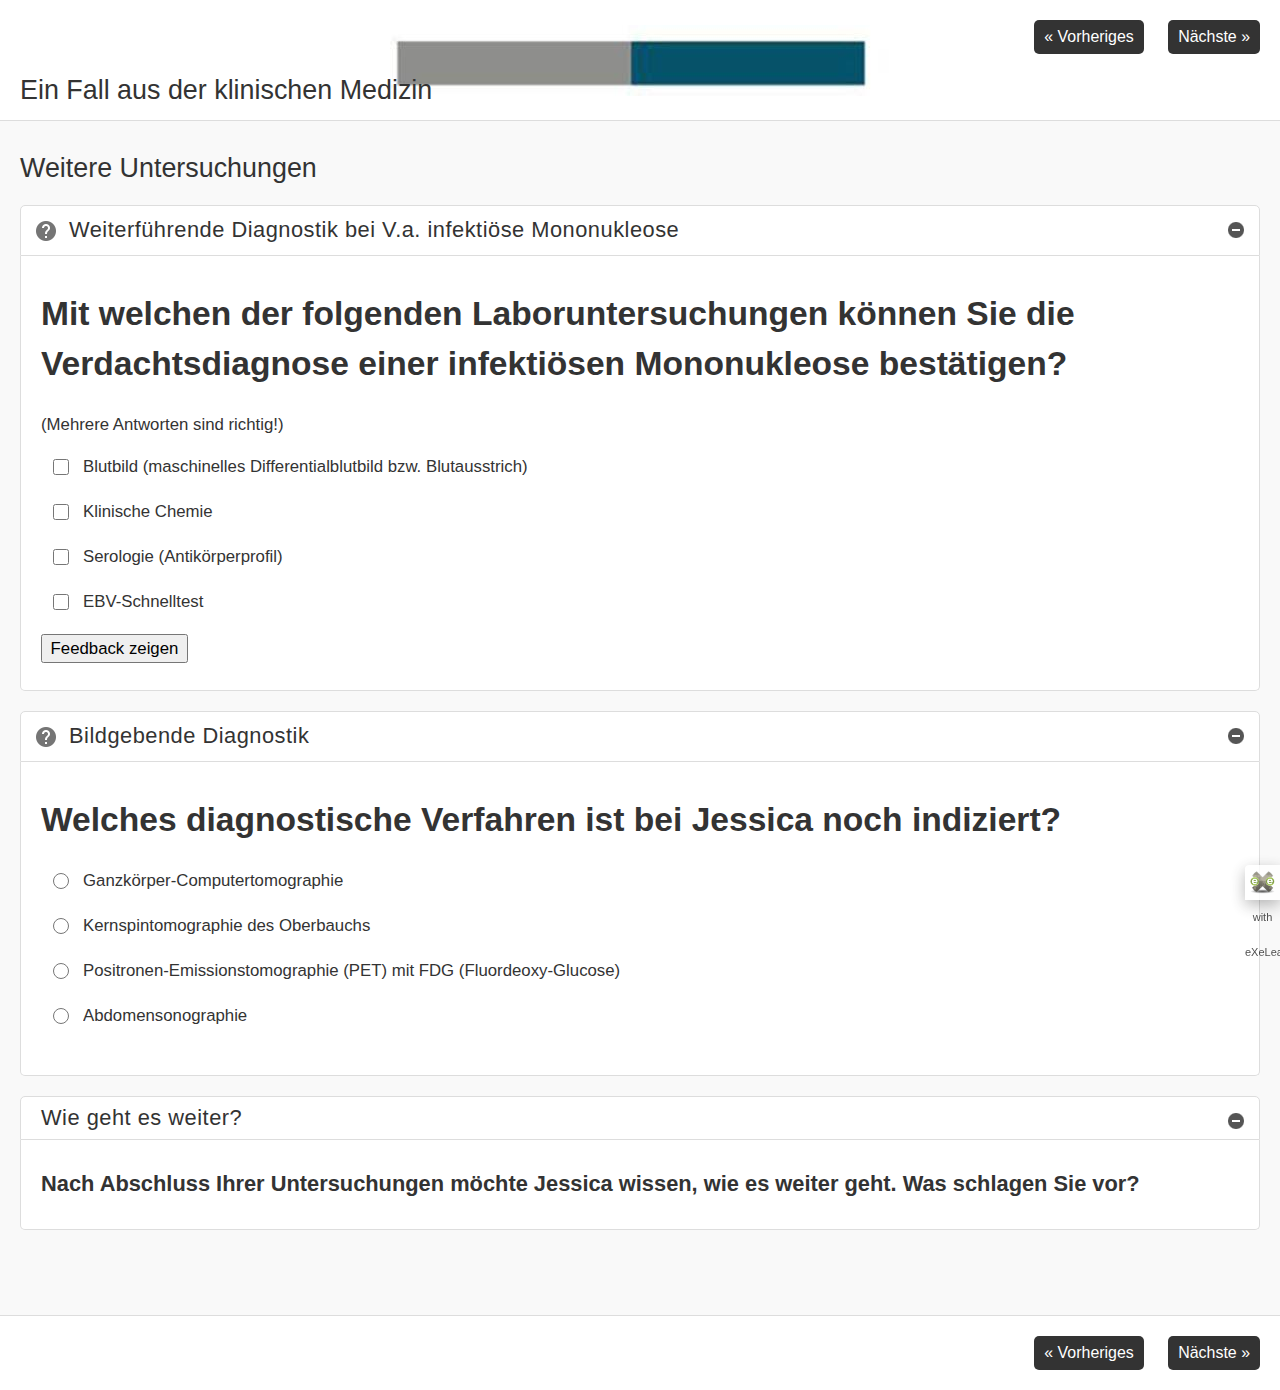
<file: weitere_untersuchungen.html>
<!doctype html>
<html lang="de">
<head>
<link rel="stylesheet" type="text/css" href="base.css" />
<link rel="stylesheet" type="text/css" href="content.css" />
<link rel="stylesheet" type="text/css" href="nav.css" />
<meta http-equiv="content-type" content="text/html;  charset=utf-8" />
<title>Weitere Untersuchungen | Ein Fall aus der klinischen Medizin </title>
<link rel="shortcut icon" href="favicon.ico" type="image/x-icon" />
<meta name="author" content="Jörg Marienhagen" />
<meta name="generator" content="eXeLearning 2.8.1 - exelearning.net" />
<!--[if lt IE 9]><script type="text/javascript" src="exe_html5.js"></script><![endif]-->
<script type="text/javascript" src="exe_jquery.js"></script>
<script type="text/javascript" src="common_i18n.js"></script>
<script type="text/javascript" src="common.js"></script>
<meta name="viewport" content="width=device-width, initial-scale=1" />
    </head>
<body class="exe-web-site" id="exe-node-6"><script type="text/javascript">document.body.className+=" js"</script>
<div id="content">
<p id="skipNav"><a href="#main" class="sr-av">Navigation überspringen</a></p>
<header id="header" ><div id="headerContent">Ein Fall aus der klinischen Medizin</div></header>
<nav id="siteNav">
<ul>
   <li><a href="index.html" class="daddy main-node">In der Sprechstunde</a></li>
   <li class="current-page-parent"><a href="aktuelle_beschwerden.html" class="current-page-parent daddy">Aktuelle Beschwerden</a>
   <ul>
      <li><a href="woran_denken_sie.html" class="no-ch">Woran denken Sie?</a></li>
      <li><a href="untersuchungsbefund.html" class="no-ch">Untersuchungsbefund</a></li>
      <li id="active"><a href="weitere_untersuchungen.html" class="active no-ch">Weitere Untersuchungen</a></li>
      <li><a href="prognose__komplikationen.html" class="no-ch">Prognose &amp; Komplikationen</a></li>
      <li><a href="patientenfragen.html" class="no-ch">Patientenfragen</a></li>
      <li><a href="zum_abschluss.html" class="no-ch">Zum Abschluss</a></li>
   </ul>
   </li>
   <li><a href="quellenangaben.html" class="no-ch">Quellenangaben</a></li>
</ul>
</nav>
<div id='topPagination'>
<nav class="pagination noprt">
<a href="untersuchungsbefund.html" class="prev"><span><span>&laquo; </span>Vorheriges</span></a> <span class="sep">| </span><a href="prognose__komplikationen.html" class="next"><span>Nächste<span> &raquo;</span></span></a>
</nav>
</div>
<div id="main-wrapper">
<section id="main">
<header id="nodeDecoration"><h1 id="nodeTitle">Weitere Untersuchungen</h1></header>
<article class="iDevice_wrapper MultiSelectIdevice em_iDevice em_iDevice_question" id="id28">
<div class="iDevice emphasis1" >
<header class="iDevice_header"><h1 class="iDeviceTitle">Weiterführende Diagnostik bei V.a.  infektiöse Mononukleose</h1></header>
<div class="iDevice_inner">
<div class="iDevice_content_wrapper">
<section class="question">
<div id="actitity-28_120">
<form name="multi-select-form-28_120" action="#" class="activity-form multi-select-form">
<h1 class="js-sr-av">Frage</h1>
<div id="taquestion28_120" class="block question iDevice_content">
<h1>Mit welchen der folgenden Laboruntersuchungen können Sie die Verdachtsdiagnose einer infektiösen Mononukleose bestätigen?</h1>
<p>(Mehrere Antworten sind richtig!)</p>
</div>
<section class="iDevice_answers">
<h1 class="js-sr-av">Antworten</h1>
<section class="iDevice_answer">
<p class="iDevice_answer-field js-required">
<label for="op28_1200" class="sr-av"><a href="#answer-28_123">Antwort 1</a></label><input type="checkbox" id="op28_1200" value="True" />
</p>
<div class="iDevice_answer-content" id="answer-28_123"><div id="taans28_123" class="block iDevice_content">
<p>Blutbild (maschinelles Differentialblutbild bzw. Blutausstrich)</p>
</div>
</div>
<section class="iDevice_answer-feedback feedback" id="feedback-28_1200" style="display:none"></section>
</section>
<section class="iDevice_answer">
<p class="iDevice_answer-field js-required">
<label for="op28_1201" class="sr-av"><a href="#answer-28_313">Antwort 2</a></label><input type="checkbox" id="op28_1201" value="False" />
</p>
<div class="iDevice_answer-content" id="answer-28_313"><div id="taans28_313" class="block iDevice_content">
<p>Klinische Chemie </p>
</div>
</div>
<section class="iDevice_answer-feedback feedback" id="feedback-28_1201" style="display:none"></section>
</section>
<section class="iDevice_answer">
<p class="iDevice_answer-field js-required">
<label for="op28_1202" class="sr-av"><a href="#answer-28_315">Antwort 3</a></label><input type="checkbox" id="op28_1202" value="True" />
</p>
<div class="iDevice_answer-content" id="answer-28_315"><div id="taans28_315" class="block iDevice_content">
<p>Serologie (Antikörperprofil)</p>
</div>
</div>
<section class="iDevice_answer-feedback feedback" id="feedback-28_1202" style="display:none"></section>
</section>
<section class="iDevice_answer">
<p class="iDevice_answer-field js-required">
<label for="op28_1203" class="sr-av"><a href="#answer-28_317">Antwort 4</a></label><input type="checkbox" id="op28_1203" value="True" />
</p>
<div class="iDevice_answer-content" id="answer-28_317"><div id="taans28_317" class="block iDevice_content">
<p>EBV-Schnelltest</p>
</div>
</div>
<section class="iDevice_answer-feedback feedback" id="feedback-28_1203" style="display:none"></section>
</section>
</section>
<div class="block iDevice_buttons feedback-button js-required">
<p>
<input type="button" name="submitSelect" class="feedbackbutton multi-select-feedback-toggler" value="Feedback zeigen" id="multi-select-feedback-toggler-4-28_120" /> 
</p>
</div>
<section id="f28_120" class="js-hidden js-feedback">
<h1 class="js-sr-av">Feedback</h1>

<div id="tafeedback28_120" class="feedback iDevice_content">
<h2>Kommentar:</h2>
<p><span style="font-size: 14pt;"><strong>1. Im Blutbild</strong> findet man eine absolute oder relative Lymphozytose mit atypischen reaktiven Lymphozyten im maschinellen Differenzialblutbild bzw. Pfeiffer-Zellen im Blutausstrich.</span></p>
<p><img src="blutbildpfeiffer.png" alt="Blutbildveränderungen bei infektiöser Mononukleose" title="Lymphozyten" width="750" height="390" /></p>
<p><strong><span style="font-size: 10pt;">Abb. 3: Pfeiffer-Zelle im peripheren Blutausstrich      Abb. 4:  Reaktiv veränderte atypische Lymphozyten</span></strong></p>
<p><span style="font-size: 14pt;"><strong>2. In der klinischen Chemie</strong> findet sich bei hepatischer Beteiligung eine zwar häufige, aber unspezifische  LDH- und Transaminasenerhöhung.</span></p>
<p><span style="font-size: 14pt;"><strong>3. Der EBV-Test- Schnelltest</strong> weist heterophile IGM-Antikörper im Serum nach, ist jedoch <strong>zur alleinigen</strong> Nachweisdiagnostik aufgrund seiner geringen Sensitivität und Spezifität nicht geeignet!</span></p>
</div>
</section>
</form>
<section class="iDevice_solution feedback js-hidden">
<h1>Lösung</h1>
<ol>
<li><a href="#answer-28_123" class="right">Richtig</a></li>
<li><a href="#answer-28_313" class="wrong">Falsch</a></li>
<li><a href="#answer-28_315" class="right">Richtig</a></li>
<li><a href="#answer-28_317" class="right">Richtig</a></li>
</ol>
</section>
</div>
</section>
</div>
</div>
</div>
</article>
<article class="iDevice_wrapper MultichoiceIdevice em_iDevice em_iDevice_question" id="id29">
<div class="iDevice emphasis1" >
<header class="iDevice_header"><h1 class="iDeviceTitle">Bildgebende Diagnostik</h1></header>
<div class="iDevice_inner">
<div class="iDevice_content_wrapper">
<section class="question">
<form name="multi-choice-form-29_86" action="#" onsubmit="return false" class="activity-form">
<h1 class="js-sr-av">Frage</h1>
<div id="taquestion29_86" class="block question iDevice_content">
<h1>Welches diagnostische Verfahren ist bei Jessica noch indiziert? </h1>
</div>
<section class="iDevice_answers">
<h1 class="js-sr-av">Antworten</h1>
<section class="iDevice_answer">
<p class="iDevice_answer-field js-required">
<label for="i29_89" class="sr-av"><a href="#answer-29_89">Antwort 1</a></label><input type="radio" name="option29_86" id="i29_89" class="exe-radio-option exe-radio-option-0-4-29_86-multi"/>
</p>
<div class="iDevice_answer-content" id="answer-29_89"><div id="taans29_89" class="block iDevice_content">
<p>Ganzkörper-Computertomographie</p>
</div>
</div>
</section>
<section class="iDevice_answer">
<p class="iDevice_answer-field js-required">
<label for="i29_92" class="sr-av"><a href="#answer-29_92">Antwort 2</a></label><input type="radio" name="option29_86" id="i29_92" class="exe-radio-option exe-radio-option-1-4-29_86-multi"/>
</p>
<div class="iDevice_answer-content" id="answer-29_92"><div id="taans29_92" class="block iDevice_content">
<p>Kernspintomographie des Oberbauchs</p>
</div>
</div>
</section>
<section class="iDevice_answer">
<p class="iDevice_answer-field js-required">
<label for="i29_319" class="sr-av"><a href="#answer-29_319">Antwort 3</a></label><input type="radio" name="option29_86" id="i29_319" class="exe-radio-option exe-radio-option-2-4-29_86-multi"/>
</p>
<div class="iDevice_answer-content" id="answer-29_319"><div id="taans29_319" class="block iDevice_content">
<p>Positronen-Emissionstomographie (PET) mit FDG (Fluordeoxy-Glucose)</p>
</div>
</div>
</section>
<section class="iDevice_answer">
<p class="iDevice_answer-field js-required">
<label for="i29_322" class="sr-av"><a href="#answer-29_322">Antwort 4</a></label><input type="radio" name="option29_86" id="i29_322" class="exe-radio-option exe-radio-option-3-4-29_86-multi"/>
</p>
<div class="iDevice_answer-content" id="answer-29_322"><div id="taans29_322" class="block iDevice_content">
<p>Abdomensonographie</p>
</div>
</div>
</section>
</section>
<section class="iDevice_feedbacks js-feedback">
<h1 class="js-sr-av">Feedback</h1>
<section id="sa0b29_86" class="feedback js-hidden">
<p>Falsch</p>
</section>
<section id="sa1b29_86" class="feedback js-hidden">
<p>Falsch</p>
</section>
<section id="sa2b29_86" class="feedback js-hidden">
<p>Falsch</p>
</section>
<section id="sa3b29_86" class="feedback js-hidden">
<div id="taf29_322" class=" iDevice_content">
<p>Aufgrund der von Jessica berichteten Beschwerden (Seitenstechen) und des körperlichen Untersuchungsbefundes ist eine Sonographie von Leber- und Milz erforderlich. Bei Splenomegalie besteht die Gefahr einer Milzruptur! Je nach Befund kann eine weitere CT-Diagnostik erforderlich werden.</p>
<p><img src="splenomegalie.png" alt="Splenomegalie bei Infektiöser Mononukleose und subkaps. Hämatom" title="Splenomegalie_CT" width="750" height="725" /></p>
<p><span style="font-size: 10pt;"><strong>Abb 5.: Ausgeprägte Splenomegalie bei infektiöser Mononukleose und subkapsulärem Hämatom</strong></span></p>
</div>
</section>
</section>
</form>
<section class="iDevice_solution feedback js-hidden">
<h1>Lösung</h1>
<ol>
<li><a href="#answer-29_89">Falsch</a><span> (<a href="#sa0b29_86">Feedback</a>)</span></li>
<li><a href="#answer-29_92">Falsch</a><span> (<a href="#sa1b29_86">Feedback</a>)</span></li>
<li><a href="#answer-29_319">Falsch</a><span> (<a href="#sa2b29_86">Feedback</a>)</span></li>
<li><a href="#answer-29_322">Richtige Auswahl</a><span> (<a href="#sa3b29_86">Feedback</a>)</span></li>
</ol>
</section>
</section>
</div>
</div>
</div>
</article>
<article class="iDevice_wrapper textIdevice em_iDevice" id="id30">
<div class="iDevice emphasis1" >
<header class="iDevice_header iDevice_header_noIcon"><h1 class="iDeviceTitle">Wie geht es weiter?</h1></header>
<div class="iDevice_inner">
<div class="iDevice_content_wrapper">
<div id="ta30_129_2" class="block iDevice_content">
<div class="exe-text"><h2>Nach Abschluss Ihrer Untersuchungen möchte Jessica wissen, wie es weiter geht. Was schlagen Sie vor?</h2></div>
</div>
</div>
</div>
</div>
</article>
</section>
</div>
<div id='bottomPagination'>
<nav class="pagination noprt">
<a href="untersuchungsbefund.html" class="prev"><span><span>&laquo; </span>Vorheriges</span></a> <span class="sep">| </span><a href="prognose__komplikationen.html" class="next"><span>Nächste<span> &raquo;</span></span></a>
</nav>
</div>
</div>
<p id="made-with-eXe"><a href="https://exelearning.net/" target="_blank" rel="noopener"><span>Made with eXeLearning<span> (Neues Fenster)</span></span></a></p><script type="text/javascript" src="_style_js.js"></script></body></html>
</file>
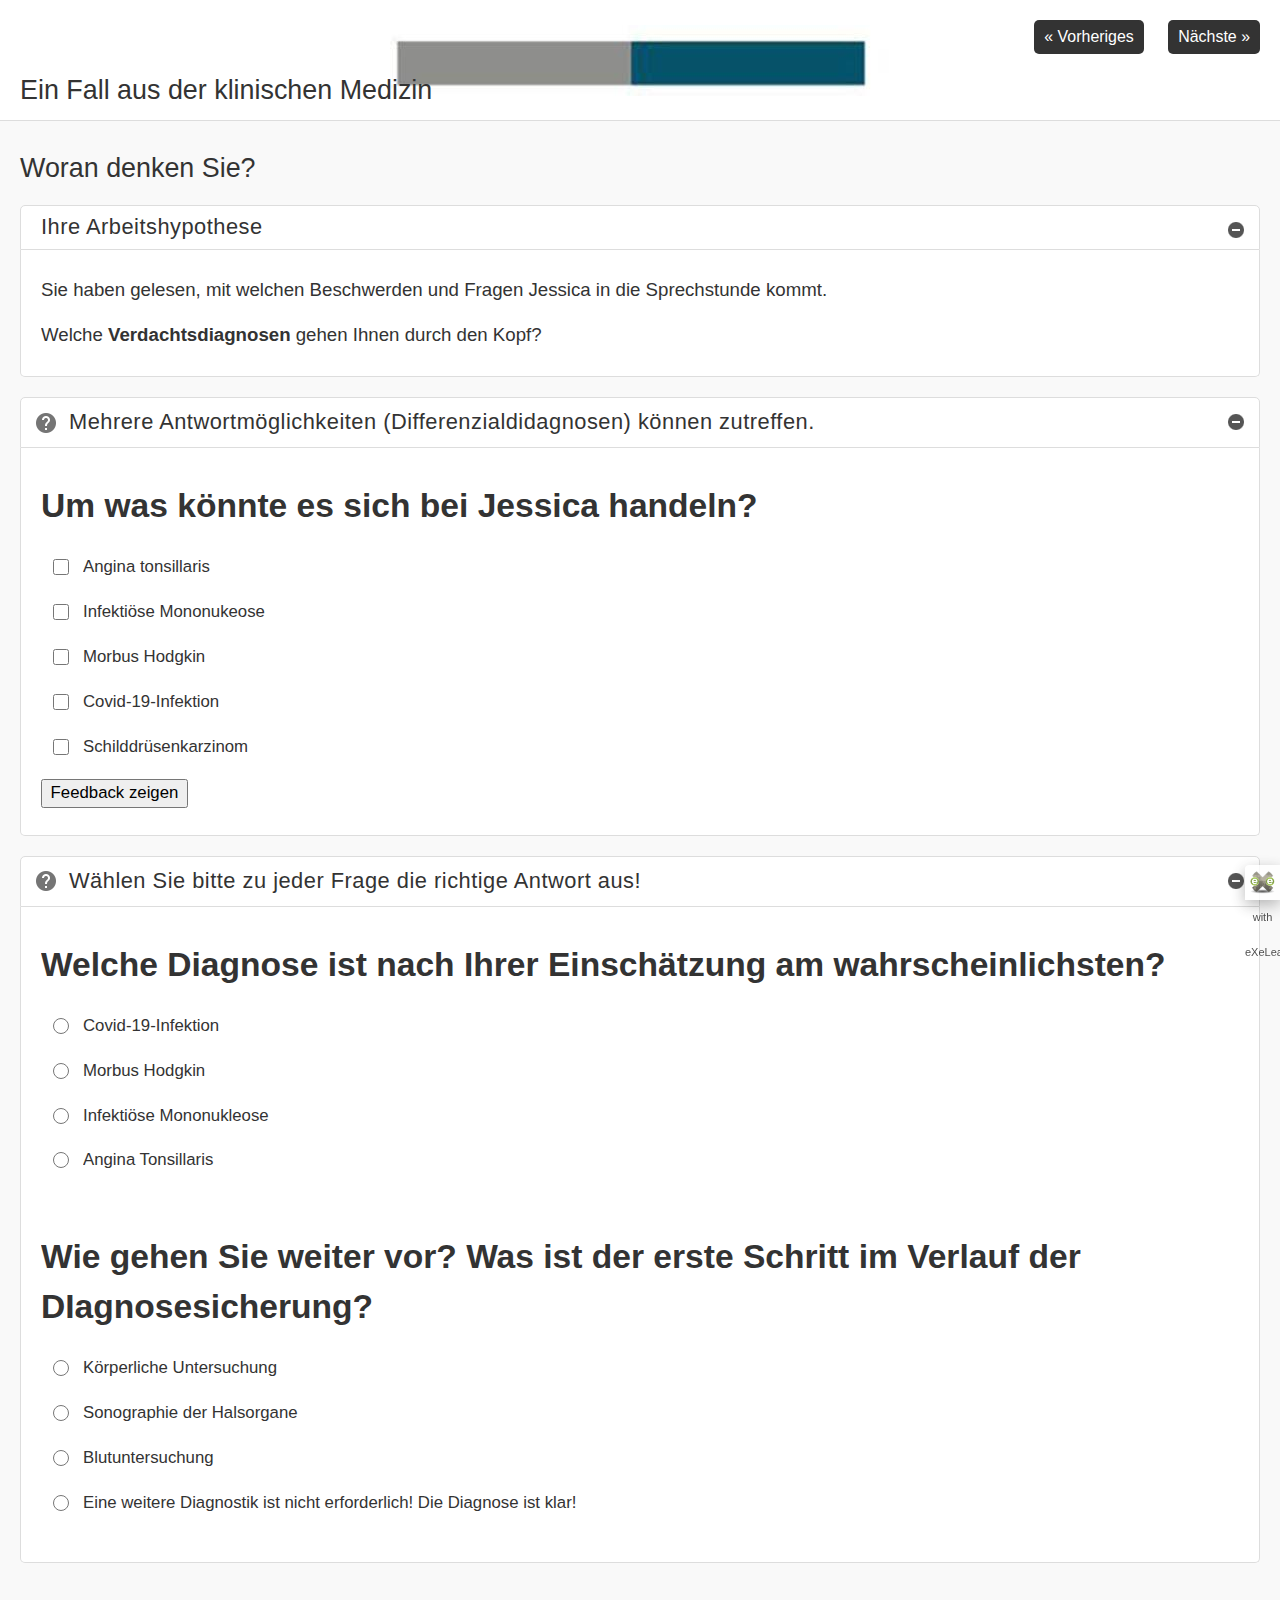
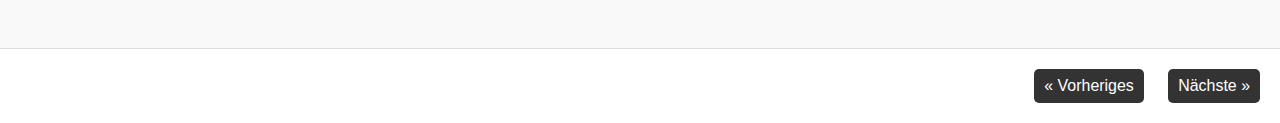
<file: woran_denken_sie.html>
<!doctype html>
<html lang="de">
<head>
<link rel="stylesheet" type="text/css" href="base.css" />
<link rel="stylesheet" type="text/css" href="content.css" />
<link rel="stylesheet" type="text/css" href="nav.css" />
<meta http-equiv="content-type" content="text/html;  charset=utf-8" />
<title>Woran denken Sie? | Ein Fall aus der klinischen Medizin </title>
<link rel="shortcut icon" href="favicon.ico" type="image/x-icon" />
<meta name="author" content="Jörg Marienhagen" />
<meta name="generator" content="eXeLearning 2.8.1 - exelearning.net" />
<!--[if lt IE 9]><script type="text/javascript" src="exe_html5.js"></script><![endif]-->
<script type="text/javascript" src="exe_jquery.js"></script>
<script type="text/javascript" src="common_i18n.js"></script>
<script type="text/javascript" src="common.js"></script>
<meta name="viewport" content="width=device-width, initial-scale=1" />
    </head>
<body class="exe-web-site" id="exe-node-4"><script type="text/javascript">document.body.className+=" js"</script>
<div id="content">
<p id="skipNav"><a href="#main" class="sr-av">Navigation überspringen</a></p>
<header id="header" ><div id="headerContent">Ein Fall aus der klinischen Medizin</div></header>
<nav id="siteNav">
<ul>
   <li><a href="index.html" class="daddy main-node">In der Sprechstunde</a></li>
   <li class="current-page-parent"><a href="aktuelle_beschwerden.html" class="current-page-parent daddy">Aktuelle Beschwerden</a>
   <ul>
      <li id="active"><a href="woran_denken_sie.html" class="active no-ch">Woran denken Sie?</a></li>
      <li><a href="untersuchungsbefund.html" class="no-ch">Untersuchungsbefund</a></li>
      <li><a href="weitere_untersuchungen.html" class="no-ch">Weitere Untersuchungen</a></li>
      <li><a href="prognose__komplikationen.html" class="no-ch">Prognose &amp; Komplikationen</a></li>
      <li><a href="patientenfragen.html" class="no-ch">Patientenfragen</a></li>
      <li><a href="zum_abschluss.html" class="no-ch">Zum Abschluss</a></li>
   </ul>
   </li>
   <li><a href="quellenangaben.html" class="no-ch">Quellenangaben</a></li>
</ul>
</nav>
<div id='topPagination'>
<nav class="pagination noprt">
<a href="aktuelle_beschwerden.html" class="prev"><span><span>&laquo; </span>Vorheriges</span></a> <span class="sep">| </span><a href="untersuchungsbefund.html" class="next"><span>Nächste<span> &raquo;</span></span></a>
</nav>
</div>
<div id="main-wrapper">
<section id="main">
<header id="nodeDecoration"><h1 id="nodeTitle">Woran denken Sie?</h1></header>
<article class="iDevice_wrapper textIdevice em_iDevice" id="id5">
<div class="iDevice emphasis1" >
<header class="iDevice_header iDevice_header_noIcon"><h1 class="iDeviceTitle">Ihre Arbeitshypothese</h1></header>
<div class="iDevice_inner">
<div class="iDevice_content_wrapper">
<div id="ta5_113_2" class="block iDevice_content">
<div class="exe-text"><p><span style="font-size: 14pt;">Sie haben gelesen, mit welchen Beschwerden und Fragen Jessica in die Sprechstunde kommt. </span></p>
<p><span style="font-size: 14pt;">Welche <strong>Verdachtsdiagnosen</strong> gehen Ihnen durch den Kopf?</span></p></div>
</div>
</div>
</div>
</div>
</article>
<article class="iDevice_wrapper MultiSelectIdevice em_iDevice em_iDevice_question" id="id21">
<div class="iDevice emphasis1" >
<header class="iDevice_header"><h1 class="iDeviceTitle">Mehrere Antwortmöglichkeiten (Differenzialdidagnosen) können zutreffen.</h1></header>
<div class="iDevice_inner">
<div class="iDevice_content_wrapper">
<section class="question">
<div id="actitity-21_120">
<form name="multi-select-form-21_120" action="#" class="activity-form multi-select-form">
<h1 class="js-sr-av">Frage</h1>
<div id="taquestion21_120" class="block question iDevice_content">
<h1>Um was könnte es sich bei Jessica handeln?</h1>
<p></p>
</div>
<section class="iDevice_answers">
<h1 class="js-sr-av">Antworten</h1>
<section class="iDevice_answer">
<p class="iDevice_answer-field js-required">
<label for="op21_1200" class="sr-av"><a href="#answer-21_123">Antwort 1</a></label><input type="checkbox" id="op21_1200" value="True" />
</p>
<div class="iDevice_answer-content" id="answer-21_123"><div id="taans21_123" class="block iDevice_content">
<p>Angina tonsillaris</p>
</div>
</div>
<section class="iDevice_answer-feedback feedback" id="feedback-21_1200" style="display:none"></section>
</section>
<section class="iDevice_answer">
<p class="iDevice_answer-field js-required">
<label for="op21_1201" class="sr-av"><a href="#answer-21_274">Antwort 2</a></label><input type="checkbox" id="op21_1201" value="True" />
</p>
<div class="iDevice_answer-content" id="answer-21_274"><div id="taans21_274" class="block iDevice_content">
<p>Infektiöse Mononukeose</p>
</div>
</div>
<section class="iDevice_answer-feedback feedback" id="feedback-21_1201" style="display:none"></section>
</section>
<section class="iDevice_answer">
<p class="iDevice_answer-field js-required">
<label for="op21_1202" class="sr-av"><a href="#answer-21_276">Antwort 3</a></label><input type="checkbox" id="op21_1202" value="True" />
</p>
<div class="iDevice_answer-content" id="answer-21_276"><div id="taans21_276" class="block iDevice_content">
<p>Morbus Hodgkin</p>
</div>
</div>
<section class="iDevice_answer-feedback feedback" id="feedback-21_1202" style="display:none"></section>
</section>
<section class="iDevice_answer">
<p class="iDevice_answer-field js-required">
<label for="op21_1203" class="sr-av"><a href="#answer-21_278">Antwort 4</a></label><input type="checkbox" id="op21_1203" value="True" />
</p>
<div class="iDevice_answer-content" id="answer-21_278"><div id="taans21_278" class="block iDevice_content">
<p>Covid-19-Infektion</p>
</div>
</div>
<section class="iDevice_answer-feedback feedback" id="feedback-21_1203" style="display:none"></section>
</section>
<section class="iDevice_answer">
<p class="iDevice_answer-field js-required">
<label for="op21_1204" class="sr-av"><a href="#answer-21_280">Antwort 5</a></label><input type="checkbox" id="op21_1204" value="False" />
</p>
<div class="iDevice_answer-content" id="answer-21_280"><div id="taans21_280" class="block iDevice_content">
<p>Schilddrüsenkarzinom</p>
</div>
</div>
<section class="iDevice_answer-feedback feedback" id="feedback-21_1204" style="display:none"></section>
</section>
</section>
<div class="block iDevice_buttons feedback-button js-required">
<p>
<input type="button" name="submitSelect" class="feedbackbutton multi-select-feedback-toggler" value="Feedback zeigen" id="multi-select-feedback-toggler-5-21_120" /> 
</p>
</div>
<section id="f21_120" class="js-hidden js-feedback">
<h1 class="js-sr-av">Feedback</h1>

</section>
</form>
<section class="iDevice_solution feedback js-hidden">
<h1>Lösung</h1>
<ol>
<li><a href="#answer-21_123" class="right">Richtig</a></li>
<li><a href="#answer-21_274" class="right">Richtig</a></li>
<li><a href="#answer-21_276" class="right">Richtig</a></li>
<li><a href="#answer-21_278" class="right">Richtig</a></li>
<li><a href="#answer-21_280" class="wrong">Falsch</a></li>
</ol>
</section>
</div>
</section>
</div>
</div>
</div>
</article>
<article class="iDevice_wrapper MultichoiceIdevice em_iDevice em_iDevice_question" id="id22">
<div class="iDevice emphasis1" >
<header class="iDevice_header"><h1 class="iDeviceTitle">Wählen Sie bitte zu jeder Frage die richtige Antwort aus!</h1></header>
<div class="iDevice_inner">
<div class="iDevice_content_wrapper">
<section class="question">
<form name="multi-choice-form-22_86" action="#" onsubmit="return false" class="activity-form">
<h1 class="js-sr-av">Frage</h1>
<div id="taquestion22_86" class="block question iDevice_content">
<h1>Welche Diagnose ist nach Ihrer Einschätzung am wahrscheinlichsten?</h1>
<p></p>
</div>
<section class="iDevice_answers">
<h1 class="js-sr-av">Antworten</h1>
<section class="iDevice_answer">
<p class="iDevice_answer-field js-required">
<label for="i22_89" class="sr-av"><a href="#answer-22_89">Antwort 1</a></label><input type="radio" name="option22_86" id="i22_89" class="exe-radio-option exe-radio-option-0-4-22_86-multi"/>
</p>
<div class="iDevice_answer-content" id="answer-22_89"><div id="taans22_89" class="block iDevice_content">
<p>Covid-19-Infektion</p>
</div>
</div>
</section>
<section class="iDevice_answer">
<p class="iDevice_answer-field js-required">
<label for="i22_92" class="sr-av"><a href="#answer-22_92">Antwort 2</a></label><input type="radio" name="option22_86" id="i22_92" class="exe-radio-option exe-radio-option-1-4-22_86-multi"/>
</p>
<div class="iDevice_answer-content" id="answer-22_92"><div id="taans22_92" class="block iDevice_content">
<p>Morbus Hodgkin</p>
</div>
</div>
</section>
<section class="iDevice_answer">
<p class="iDevice_answer-field js-required">
<label for="i22_282" class="sr-av"><a href="#answer-22_282">Antwort 3</a></label><input type="radio" name="option22_86" id="i22_282" class="exe-radio-option exe-radio-option-2-4-22_86-multi"/>
</p>
<div class="iDevice_answer-content" id="answer-22_282"><div id="taans22_282" class="block iDevice_content">
<p>Infektiöse Mononukleose</p>
</div>
</div>
</section>
<section class="iDevice_answer">
<p class="iDevice_answer-field js-required">
<label for="i22_285" class="sr-av"><a href="#answer-22_285">Antwort 4</a></label><input type="radio" name="option22_86" id="i22_285" class="exe-radio-option exe-radio-option-3-4-22_86-multi"/>
</p>
<div class="iDevice_answer-content" id="answer-22_285"><div id="taans22_285" class="block iDevice_content">
<p>Angina Tonsillaris</p>
</div>
</div>
</section>
</section>
<section class="iDevice_feedbacks js-feedback">
<h1 class="js-sr-av">Feedback</h1>
<section id="sa0b22_86" class="feedback js-hidden">
<div id="taf22_89" class=" iDevice_content">
<p>Falsch</p>
</div>
</section>
<section id="sa1b22_86" class="feedback js-hidden">
<div id="taf22_92" class=" iDevice_content">
<p>Falsch</p>
</div>
</section>
<section id="sa2b22_86" class="feedback js-hidden">
<div id="taf22_282" class=" iDevice_content">
<p>Richtig! Die Anamnese legt den Verdacht zumindest sehr nahe. Die Inkubationszeit, das Alter der Patientin, die klinische Symptomatik sowie die Erkrankung des Freundes machen das Vorliegen einer Infektiösen Mononukleose ("kissing disease") sehr wahrscheinlich. Aber schauen wir weiter!</p>
</div>
</section>
<section id="sa3b22_86" class="feedback js-hidden">
<div id="taf22_285" class=" iDevice_content">
<p>Falsch</p>
</div>
</section>
</section>
</form>
<section class="iDevice_solution feedback js-hidden">
<h1>Lösung</h1>
<ol>
<li><a href="#answer-22_89">Falsch</a><span> (<a href="#sa0b22_86">Feedback</a>)</span></li>
<li><a href="#answer-22_92">Falsch</a><span> (<a href="#sa1b22_86">Feedback</a>)</span></li>
<li><a href="#answer-22_282">Richtige Auswahl</a><span> (<a href="#sa2b22_86">Feedback</a>)</span></li>
<li><a href="#answer-22_285">Falsch</a><span> (<a href="#sa3b22_86">Feedback</a>)</span></li>
</ol>
</section>
</section>
<section class="question">
<form name="multi-choice-form-22_95" action="#" onsubmit="return false" class="activity-form">
<h1 class="js-sr-av">Frage</h1>
<div id="taquestion22_95" class="block question iDevice_content">
<h1>Wie gehen Sie weiter vor? Was ist der erste Schritt im Verlauf der DIagnosesicherung?</h1>
</div>
<section class="iDevice_answers">
<h1 class="js-sr-av">Antworten</h1>
<section class="iDevice_answer">
<p class="iDevice_answer-field js-required">
<label for="i22_98" class="sr-av"><a href="#answer-22_98">Antwort 1</a></label><input type="radio" name="option22_95" id="i22_98" class="exe-radio-option exe-radio-option-0-4-22_95-multi"/>
</p>
<div class="iDevice_answer-content" id="answer-22_98"><div id="taans22_98" class="block iDevice_content">
<p>Körperliche Untersuchung</p>
</div>
</div>
</section>
<section class="iDevice_answer">
<p class="iDevice_answer-field js-required">
<label for="i22_101" class="sr-av"><a href="#answer-22_101">Antwort 2</a></label><input type="radio" name="option22_95" id="i22_101" class="exe-radio-option exe-radio-option-1-4-22_95-multi"/>
</p>
<div class="iDevice_answer-content" id="answer-22_101"><div id="taans22_101" class="block iDevice_content">
<p>Sonographie der Halsorgane</p>
</div>
</div>
</section>
<section class="iDevice_answer">
<p class="iDevice_answer-field js-required">
<label for="i22_297" class="sr-av"><a href="#answer-22_297">Antwort 3</a></label><input type="radio" name="option22_95" id="i22_297" class="exe-radio-option exe-radio-option-2-4-22_95-multi"/>
</p>
<div class="iDevice_answer-content" id="answer-22_297"><div id="taans22_297" class="block iDevice_content">
<p>Blutuntersuchung</p>
</div>
</div>
</section>
<section class="iDevice_answer">
<p class="iDevice_answer-field js-required">
<label for="i22_300" class="sr-av"><a href="#answer-22_300">Antwort 4</a></label><input type="radio" name="option22_95" id="i22_300" class="exe-radio-option exe-radio-option-3-4-22_95-multi"/>
</p>
<div class="iDevice_answer-content" id="answer-22_300"><div id="taans22_300" class="block iDevice_content">
<p>Eine weitere Diagnostik ist nicht erforderlich! Die Diagnose ist klar!</p>
</div>
</div>
</section>
</section>
<section class="iDevice_feedbacks js-feedback">
<h1 class="js-sr-av">Feedback</h1>
<section id="sa0b22_95" class="feedback js-hidden">
<div id="taf22_98" class=" iDevice_content">
<p><a href="untersuchungsbefund.html">Die körperliche Untersuchung</a> kann gerade bei V.a. infektiöse Mononukleose häufig entscheidende Informationen liefern.</p>
</div>
</section>
<section id="sa1b22_95" class="feedback js-hidden">
<p>Falsch</p>
</section>
<section id="sa2b22_95" class="feedback js-hidden">
<p>Falsch</p>
</section>
<section id="sa3b22_95" class="feedback js-hidden">
<p>Falsch</p>
</section>
</section>
</form>
<section class="iDevice_solution feedback js-hidden">
<h1>Lösung</h1>
<ol>
<li><a href="#answer-22_98">Richtige Auswahl</a><span> (<a href="#sa0b22_95">Feedback</a>)</span></li>
<li><a href="#answer-22_101">Falsch</a><span> (<a href="#sa1b22_95">Feedback</a>)</span></li>
<li><a href="#answer-22_297">Falsch</a><span> (<a href="#sa2b22_95">Feedback</a>)</span></li>
<li><a href="#answer-22_300">Falsch</a><span> (<a href="#sa3b22_95">Feedback</a>)</span></li>
</ol>
</section>
</section>
</div>
</div>
</div>
</article>
</section>
</div>
<div id='bottomPagination'>
<nav class="pagination noprt">
<a href="aktuelle_beschwerden.html" class="prev"><span><span>&laquo; </span>Vorheriges</span></a> <span class="sep">| </span><a href="untersuchungsbefund.html" class="next"><span>Nächste<span> &raquo;</span></span></a>
</nav>
</div>
</div>
<p id="made-with-eXe"><a href="https://exelearning.net/" target="_blank" rel="noopener"><span>Made with eXeLearning<span> (Neues Fenster)</span></span></a></p><script type="text/javascript" src="_style_js.js"></script></body></html>
</file>
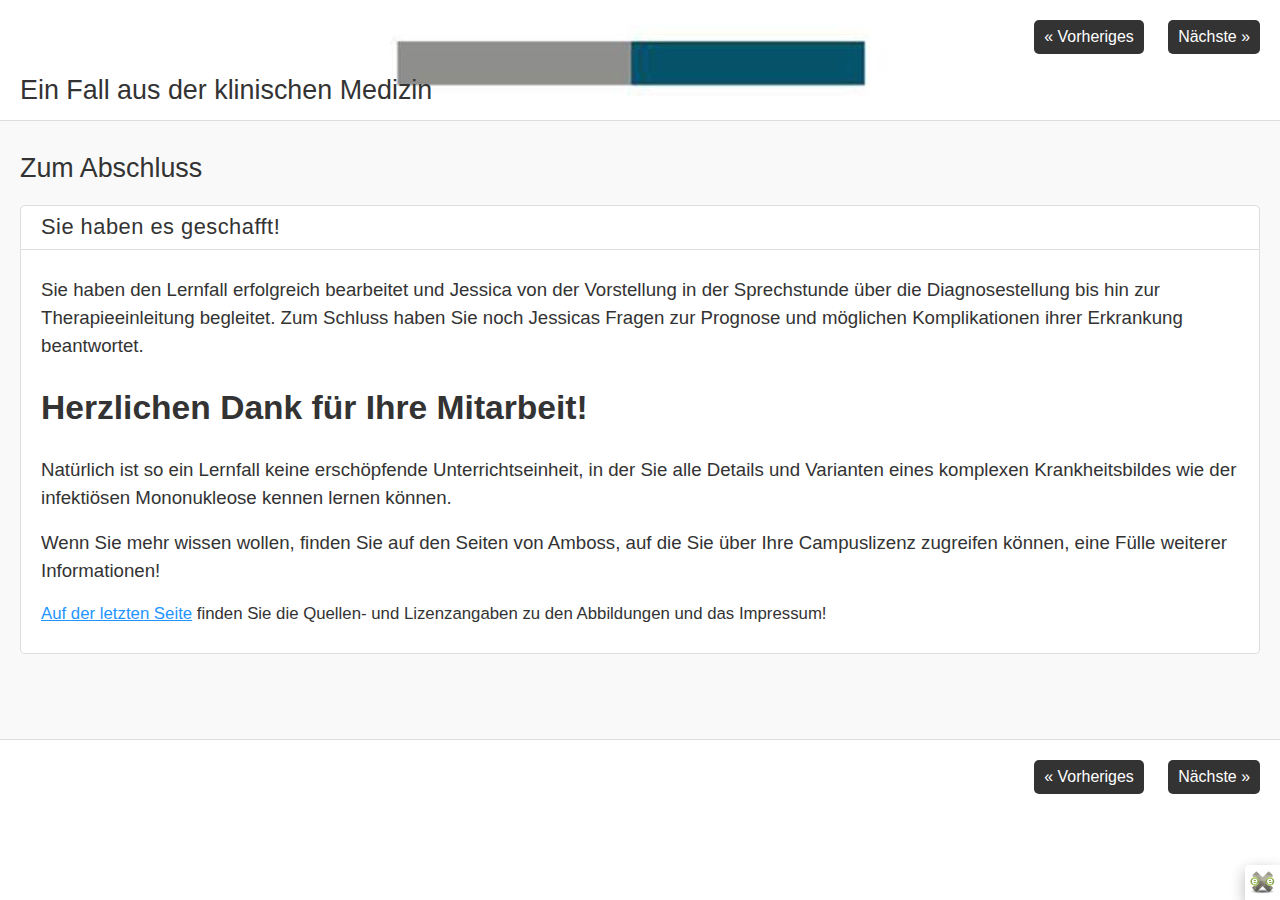
<file: zum_abschluss.html>
<!doctype html>
<html lang="de">
<head>
<link rel="stylesheet" type="text/css" href="base.css" />
<link rel="stylesheet" type="text/css" href="content.css" />
<link rel="stylesheet" type="text/css" href="nav.css" />
<meta http-equiv="content-type" content="text/html;  charset=utf-8" />
<title>Zum Abschluss | Ein Fall aus der klinischen Medizin </title>
<link rel="shortcut icon" href="favicon.ico" type="image/x-icon" />
<meta name="author" content="Jörg Marienhagen" />
<meta name="generator" content="eXeLearning 2.8.1 - exelearning.net" />
<!--[if lt IE 9]><script type="text/javascript" src="exe_html5.js"></script><![endif]-->
<script type="text/javascript" src="exe_jquery.js"></script>
<script type="text/javascript" src="common_i18n.js"></script>
<script type="text/javascript" src="common.js"></script>
<meta name="viewport" content="width=device-width, initial-scale=1" />
    </head>
<body class="exe-web-site" id="exe-node-13"><script type="text/javascript">document.body.className+=" js"</script>
<div id="content">
<p id="skipNav"><a href="#main" class="sr-av">Navigation überspringen</a></p>
<header id="header" ><div id="headerContent">Ein Fall aus der klinischen Medizin</div></header>
<nav id="siteNav">
<ul>
   <li><a href="index.html" class="daddy main-node">In der Sprechstunde</a></li>
   <li class="current-page-parent"><a href="aktuelle_beschwerden.html" class="current-page-parent daddy">Aktuelle Beschwerden</a>
   <ul>
      <li><a href="woran_denken_sie.html" class="no-ch">Woran denken Sie?</a></li>
      <li><a href="untersuchungsbefund.html" class="no-ch">Untersuchungsbefund</a></li>
      <li><a href="weitere_untersuchungen.html" class="no-ch">Weitere Untersuchungen</a></li>
      <li><a href="prognose__komplikationen.html" class="no-ch">Prognose &amp; Komplikationen</a></li>
      <li><a href="patientenfragen.html" class="no-ch">Patientenfragen</a></li>
      <li id="active"><a href="zum_abschluss.html" class="active no-ch">Zum Abschluss</a></li>
   </ul>
   </li>
   <li><a href="quellenangaben.html" class="no-ch">Quellenangaben</a></li>
</ul>
</nav>
<div id='topPagination'>
<nav class="pagination noprt">
<a href="patientenfragen.html" class="prev"><span><span>&laquo; </span>Vorheriges</span></a> <span class="sep">| </span><a href="quellenangaben.html" class="next"><span>Nächste<span> &raquo;</span></span></a>
</nav>
</div>
<div id="main-wrapper">
<section id="main">
<header id="nodeDecoration"><h1 id="nodeTitle">Zum Abschluss</h1></header>
<article class="iDevice_wrapper textIdevice em_iDevice" id="id35">
<div class="iDevice emphasis1" >
<header class="iDevice_header iDevice_header_noIcon"><h1 class="iDeviceTitle">Sie haben es geschafft!</h1></header>
<div class="iDevice_inner">
<div class="iDevice_content_wrapper">
<div id="ta35_134_2" class="block iDevice_content">
<div class="exe-text"><p><span style="font-size: 14pt;">Sie haben den Lernfall erfolgreich bearbeitet und Jessica von der Vorstellung in der Sprechstunde über die Diagnosestellung bis hin zur Therapieeinleitung begleitet. Zum Schluss haben Sie noch Jessicas Fragen zur Prognose und möglichen Komplikationen ihrer Erkrankung beantwortet.</span></p>
<h1>Herzlichen Dank für Ihre Mitarbeit!</h1>
<p><span style="font-size: 14pt;">Natürlich ist so ein Lernfall keine erschöpfende Unterrichtseinheit, in der Sie alle Details und Varianten eines komplexen Krankheitsbildes wie der infektiösen Mononukleose kennen lernen können. </span></p>
<p><span style="font-size: 14pt;">Wenn Sie mehr wissen wollen, finden Sie auf den Seiten von Amboss, auf die Sie über Ihre Campuslizenz zugreifen können, eine Fülle weiterer Informationen!</span></p>
<p><a href="quellenangaben.html">Auf der letzten Seite</a> finden Sie die Quellen- und Lizenzangaben zu den Abbildungen und das Impressum!</p></div>
</div>
</div>
</div>
</div>
</article>
</section>
</div>
<div id='bottomPagination'>
<nav class="pagination noprt">
<a href="patientenfragen.html" class="prev"><span><span>&laquo; </span>Vorheriges</span></a> <span class="sep">| </span><a href="quellenangaben.html" class="next"><span>Nächste<span> &raquo;</span></span></a>
</nav>
</div>
</div>
<p id="made-with-eXe"><a href="https://exelearning.net/" target="_blank" rel="noopener"><span>Made with eXeLearning<span> (Neues Fenster)</span></span></a></p><script type="text/javascript" src="_style_js.js"></script></body></html>
</file>
<file: base.css>
/*
eXe
Copyright 2004-2006, University of Auckland
Copyright 2004-2007 eXe Project, New Zealand Tertiary Education Commission
base style sheet for all themes
*/
body{margin:0;padding:0 10px 10px 10px;font-family:arial,verdana,helvetica,sans-serif;font-size:.8em}#header{text-align:left;height:50px;padding-left:20px;font-size:2.2em;font-weight:bold}a{text-decoration:none}a:hover,a:focus{text-decoration:underline}img.submit,img.help,img.info,img.gallery{border:0}li{list-style-position:inside}#nodeDecoration{padding:.1em;border-bottom:0;text-align:right}.block,.feedback{display:block;padding-top:.25em;padding-bottom:.25em}.feedback{font-family:times,serif;font-size:120%}.feedback-button p{margin:0}.emphasis0{padding-left:0;margin:0}.iDeviceTitle{font-weight:bold;position:relative;top:-18px}input.feedbackbutton{margin-top:10px;margin-bottom:10px}.popupDiv{background-color:#EDEFF0;border:2px solid #607489;padding:0 4px 4px 4px;margin-left:15px;text-align:left;z-index:99;border-radius:3px}.popupDivLabel{text-align:center;font:message-box;font-weight:bold;color:#fff;cursor:move;margin:0 -4px;background-image:url(popup_bg.gif)}@media print{.feedback{display:block!important}.feedback.iDevice_solution a{text-decoration:none;color:inherit}.iDevice_solution li span{display:none}div.node,article.node{page-break-after:always}.external-iframe{display:none}.external-iframe-src{display:block!important;margin:2em 0;font-size:.95em;text-align:center}#made-with-eXe{display:none}}.external-iframe{border:0}.iDevice a,#siteFooter a,#packageLicense a,.toggle-idevice a{text-decoration:underline}.iDevice a:hover,#siteFooter a:hover,#packageLicense a:hover,.toggle-idevice a:hover{text-decoration:none}.pre-code{background:#112C4A;color:#E7ECF1;font-family:Monaco,Courier,monospace;border-radius:9px;font-size:12px;margin:2em 1em;overflow:auto;padding:20px}.iDevice_content{position:relative;max-width:100%}.exe-epub3 .iDevice_content{position:static}.iDevice_header{background-position:0 50%;background-repeat:no-repeat}.iDevice_header.iDevice_header_noIcon{background-image:none;padding:5px 0}.TrueFalseIdevice label{white-space:nowrap;margin-right:1em;line-height:1.7em}.exe-dl{margin-bottom:2em;margin-left:1.5em}.exe-dl dt{font-weight:bold}.exe-dl dd{margin:1em 1.5em}.js .exe-dl dt{margin:1.2em 0 0 0}.exe-dl dt a{text-decoration:underline}.exe-dl .icon{font-family:Arial,sans-serif;display:block;width:20px;height:20px;font-size:16px;margin-right:1em;line-height:20px;text-align:center;float:left;border-radius:2px;position:relative}@media all and (min-width:1px){.exe-dl dt a{align-items:center;display:flex;text-decoration:none}.exe-dl .icon{height:18px;line-height:18px;width:18px;padding:1px;font:18px monospace;font-weight:bold;display:flex;justify-content:center;align-items:center}}.exe-dl-toggler{height:20px;margin:1.5em}.exe-dl-toggler a{margin-left:0;font-weight:bold}.js .exe-dl dd{display:none;padding-left:0;margin:1em 1em 1em 37px}.exe-math{display:block;margin:2em 0}.exe-math,.MathJax_Display{text-align:left!important}.exe-math.position-center,.position-center .MathJax_Display,[style*="text-align: center"] .MathJax_Display{text-align:center!important}.exe-math.position-right,.position-right .MathJax_Display,[style*="text-align: right"] .MathJax_Display{text-align:right!important}.js .show-image .exe-math-code,.js .show-code .exe-math-img{display:none}.exe-math-links{font-size:.85em}.exe-math-inline{display:inline;margin:0 .1em!important}.exe-figure{margin:2em 0;max-width:100%}.position-center{margin:2em auto}.position-right{margin:2em 0 2em auto}.float-left{float:left;margin:.5em 1.5em 1em 0}.float-right{float:right;margin:.5em 0 1em 2em}.figcaption{padding-top:.2em}.figcaption.header{padding-top:0;padding-bottom:.2em}.exe-layout-2-cols,.exe-layout-3-cols{width:100%}.exe-layout-2-cols .exe-col{float:left;width:49%}.exe-layout-2-cols .exe-col-1{padding-right:1%}.exe-layout-2-cols .exe-col-2{padding-left:1%}.exe-layout-2-30-70 .exe-col{width:69%}.exe-layout-2-30-70 .exe-col-1{width:29%}.exe-layout-2-70-30 .exe-col{width:29%}.exe-layout-2-70-30 .exe-col-1{width:69%}.exe-layout-3-cols .exe-col{float:left;width:32%}.exe-layout-3-cols .exe-col-1,.exe-layout-3-cols .exe-col-2{padding-right:2%}.exe-block-warning{background:#FCF8E3;color:#796034;border:1px solid #FAEBCC;padding:0 1em;border-radius:4px}p.exe-block-warning{padding:1em}.exe-block-alert{background:#ffc;color:#855000;border:1px solid #FFF099;padding:0 1em;border-radius:4px}p.exe-block-alert{padding:1em}.exe-block-danger{background:#FEF0EF;color:#973C3B;border:1px solid #F3DADD;padding:0 1em;border-radius:4px}p.exe-block-danger{padding:1em}.exe-block-info{background:#E1F1F9;color:#2B627D;border:1px solid #C9EDF4;padding:0 1em;border-radius:4px}p.exe-block-info{padding:1em}.exe-block-success{background:#E5F3E0;color:#336634;border:1px solid #DEEDD1;padding:0 1em;border-radius:4px}p.exe-block-success{padding:1em}.exe-block-warning a{color:#4F360A}.exe-block-alert a{color:#5B2600}.exe-block-danger a{color:#6D1211}.exe-block-info a{color:#063853}.exe-block-success a{color:#093C0A}div.exe-block-warning,div.exe-block-alert,div.exe-block-danger,div.exe-block-info,div.exe-block-success{margin:1em 0}.js a.exe-enlarge{position:relative;display:block}.exe-enlarge-icon{display:none;width:30px;height:30px;position:absolute;top:50%;left:50%;margin:-15px 0 0 -15px;border-radius:15px;background:#333;z-index:10;box-shadow:0 0 7px 0 #DDD}.exe-enlarge-icon b{width:30px;height:30px;line-height:30px;text-align:center;display:block;font-size:1.3em;color:#FFF}.exe-enlarge-icon b:before{content:"+"}.js a.exe-enlarge:hover img,.js a.exe-enlarge:focus img{opacity:.7;filter:alpha(opacity=70)}a.exe-enlarge:hover .exe-enlarge-icon,a.exe-enlarge:focus .exe-enlarge-icon{display:block;*display:none}.exe-clear{overflow:auto}.toggle-idevice,.exe-hidden,.js-required,.js .js-hidden,.exe-mindmap-code{display:none}.js .js-required{display:block}#packageLicense{text-align:center}.js #main .iDevice_hint_title{font-size:1em;margin-top:0;font-weight:normal;*margin-top:1em}.iDevice_hint{margin-bottom:1.5em}.iDevice_hint_title a{background-repeat:no-repeat;background-position:0 50%;padding-left:23px;text-decoration:none}.iDevice_hint_content{padding:0 23px}.iDevice_answer{overflow:hidden;*margin:1.5em 0}.iDevice_answer{overflow:hidden}.iDevice_answer p{margin-top:0}.iDevice_answer-field{width:2.5em;float:left}.js .iDevice_answer-content,.js .iDevice_answer-feedback{padding-left:2.5em}.hidden-idevice .image_text{display:none}abbr[title],acronym[title]{text-decoration:none;border-bottom:1px dotted}.pagination.page-counter{text-align:center}.pagination.noprt .sep{display:none}.pagination.noprt .page-counter{margin-right:20px}#topPagination .page-counter{margin-left:20px;margin-right:0}#skipNav{margin:0;position:absolute;width:100%}.sr-av,.js .js-sr-av,#skipNav a,.exe-hidden-accessible,.js .exe-tooltip-text{position:absolute;overflow:hidden;clip:rect(0 0 0 0);clip:rect(0,0,0,0);height:0}#skipNav a{background:#333;color:#fff;padding:.4em .85em}#skipNav a:active,#skipNav a:focus{position:static;overflow:visible;clip:auto;height:auto}.exe-table{margin:2em auto;max-width:100%;border:1px solid #CCC;border-collapse:collapse;border-spacing:0}.exe-table tr{background:#fff}.exe-table caption{padding:.5em 0;text-align:center;font-style:italic}.exe-table td,.exe-table th{border:1px solid #CCC;margin:0;padding:.5em 1em}.exe-table thead{background:#ddd;color:#000;text-align:left}.exe-table tr:nth-child(2n-1) td,.exe-table tbody tr:nth-child(2n-1) th{background:#F4F4F4}.exe-table tbody tr:nth-child(2n) th{background:#F4F4F4}.exe-table tbody tr:nth-child(2n-1) th{background:#E4E4E4}.exe-table thead+tbody tr:nth-child(2n) th{background:#fff}.exe-table thead+tbody tr:nth-child(2n-1) th{background:#F4F4F4}.exe-table-minimalist{margin:2em auto;border-collapse:collapse}.exe-table-minimalist tr{background:#fff}.exe-table-minimalist thead th{color:#000;padding:.6em 1.5em .6em .8em;border-bottom:2px solid #CCC;text-align:left}.exe-table-minimalist td,.exe-table-minimalist tbody th{border-bottom:1px solid #ccc;color:#555;padding:.5em 1.5em .5em .8em}.exe-table-minimalist tbody tr:hover td,.exe-table-minimalist tbody tr:hover th{color:#222}.exe-table-minimalist tr:nth-child(2n-1) td,.exe-table-minimalist tbody tr:nth-child(2n-1) th{background:#F9F9F9}.exe-table-minimalist caption{text-align:center;font-style:italic;border-bottom:2px solid #CCC;padding:.6em 0}.exe-table-responsive{display:block;overflow-x:auto;border:none}.exe-table-responsive,.exe-table-responsive th,.exe-table-responsive tr,.exe-table-responsive td{width:auto!important}body .qtip{font-size:.85em;line-height:1.5em}.qtip .exe-tooltip-text{position:relative;overflow:auto;clip:auto;height:auto}ol.auto-numbered{counter-reset:item}.auto-numbered ol{counter-reset:item}.auto-numbered li{display:block}.auto-numbered li:before{content:counters(item,".") ".- ";counter-increment:item}.exe-quote-cite cite{display:block;text-align:right;margin-top:-.5em}.exe-link-data{font-size:.8em;margin:0 .2em}.exe-link-data abbr{cursor:help}.styled-qc{font-family:Georgia,serif;font-style:italic;margin:1.5em 2.5em;padding:.25em 3.5em;position:relative}.styled-qc:before{display:block;content:"\201C";font-size:5em;position:absolute;left:0;top:-20px}.js .pbl-task-info{visibility:hidden}.pbl-task-info dt{float:left;font-weight:bold;margin-right:.5em}.pbl-task-info{overflow:hidden;margin:1em 0 1.5em 20px;width:auto;float:right;text-align:right}.pbl-task-info dt{margin:0;float:left;clear:left;width:150px}.pbl-task-info dd{margin:0 0 0 150px;text-align:left;padding-left:.5em}.pbl-task-info dd:after{content:'';display:block;clear:both}.pbl-task-description{clear:both}iframe,object,embed{max-width:100%}img,video{max-width:100%;height:auto}@media all and (max-width:992px){.exe-layout-3-cols .exe-col{float:none;width:100%;padding:0}.exe-layout-3-cols .exe-col .exe-figure{margin:2em auto}}@media all and (max-width:780px){.styled-qc{margin:1.5em .5em}.exe-layout-2-cols .exe-col{float:none;width:100%;padding:0}.exe-layout-2-cols .exe-col .exe-figure{margin:2em auto}}#exe-client-search-form{text-align:right;margin-bottom:2em}#exe-client-search-form p{margin:0}#exe-client-search-text{border:1px solid #ddd;padding:5px 10px;width:250px;max-width:60%}#exe-client-search-submit{border:1px solid #ddd;padding:5px 10px;background:#ddd;margin-left:-.4em;color:#333}.exe-client-search-results #nodeTitle,.exe-client-search-results .iDevice_wrapper,#exe-client-search-results,#exe-client-search-reset{display:none}.exe-client-search-results #exe-client-search-results{display:block}.exe-client-search-results #exe-client-search-reset{display:inline;line-height:2em}#exe-client-search-results p{margin-top:1.5em}#exe-client-search-results ul{margin:1.5em 1.5em 3em 1.5em;padding:0;list-style:none}#main #exe-client-search-results li{list-style-image:none;margin-bottom:1.5em}#exe-client-search-results a{font-size:1.15em}.exe-client-search-result{background:yellow}.exe-client-search-read-more{font-size:.7em;margin-left:.2em}#exe-client-search-reset{margin-left:.5em}@media all and (max-width:700px){#exe-client-search-form{text-align:center}}@media all and (max-width:600px){.exe-client-search-results #exe-client-search-reset{display:block;margin:1em 0 0 0}}#made-with-eXe{margin:0;position:fixed;bottom:0;right:0}#made-with-eXe a{text-decoration:none;box-shadow:rgba(0,0,0,0.35) 0 5px 15px;border-top-left-radius:4px;color:#222;font-size:11px;font-family:Arial,sans-serif;line-height:35px;width:35px;height:35px;background:#fff url(exe_powered_logo.png) no-repeat 0 50%;display:block;background-size:auto 23px;text-decoration:none;transition:.5s;opacity:.8}#made-with-eXe span{padding-left:35px;padding-right:5px}#made-with-eXe span span{position:absolute;overflow:hidden;clip:rect(0 0 0 0);clip:rect(0,0,0,0);height:0}#made-with-eXe a:hover{width:auto;padding:0 5px;background-position:5px 50%;opacity:1}
</file>
<file: content.css>
/* eXeLearning Style Designer Compatible Style */
html{font-size:105%}
body{font:100%/1.5 'Open Sans',Arial,Verdana,Helvetica,sans-serif;padding:15px;margin:0;text-align:left}

h2{font-size:1.3em}
h3{font-size:1.2em}
h4{font-size:1.1em}
h5{font-size:1em}
p{margin:1em 0}
.score.js-feedback{margin-bottom:1em}

#header,#emptyHeader,#nodeDecoration{padding:0 20px;height:auto!important;height:120px;min-height:120px;font-size:1.6em;font-weight:300;border-style:1px;border-width:1px}
#headerContent{padding-top:70px}
#header h1,#nodeDecoration h1{margin:-.5em 0 1em 0;font-size:1em;text-align:left}
#nodeDecoration{margin-bottom:15px} /* Single page */

.nodeDecoration h1{font-size:1.5em}

/* iDevices */
.iDevice{margin:20px 0 30px 0}
.iDevice_header{letter-spacing:.5px;padding:.5em 40px .5em 0;height:auto!important;height:1.7em;min-height:1.7em;position:relative}
.iDevice_header[style]{background-image:none!important}
.iDeviceTitle{font-size:1.3em;vertical-align:bottom;top:auto;display:inline-block;font-weight:300;
padding:0 10px 0 35px;background-repeat:no-repeat;background-position:0 50%;margin:0}
.iDevice_header_noIcon .iDeviceTitle{background-image:none;padding-left:20px}
.iDeviceTitle{*display:inline;*line-height:2em}/* IE6, IE7 */
.iDevice_inner{padding:10px 20px;border-width:1px;border-style:solid;border-radius:5px}

/* Clearfix */
.iDevice_content{overflow:auto}
.FileAttachIdeviceInc .iDevice_content{margin-bottom:-.5em}

/* Hide/Show iDevice */
.toggle-idevice{display:block;margin:0;text-align:right}
.iDevice_header .toggle-idevice{position:absolute;top:14px;right:0}
.toggle-idevice a{display:inline-block;width:16px;height:16px;background:url(_style_icons.png) no-repeat -50px -50px;outline:none}
.toggle-idevice .show-idevice{background-position:0 -50px}
.toggle-idevice span{position:absolute;overflow:hidden;clip:rect(0,0,0,0);height:0}
.toggle-idevice a:hover,.toggle-idevice a:focus{filter:alpha(opacity=100);opacity:1}

/* iDevice title with background-color */
input.feedbackbutton{margin:0}
.iDevice_header{border-width:1px;border-style:solid;padding-left:13px;border-top-left-radius:5px;border-top-right-radius:5px}
.hidden-idevice .iDevice_header{border-radius:5px}
.iDevice_header .toggle-idevice{margin-right:15px}
.iDevice_inner{border-top-right-radius:0;border-top-left-radius:0;border-top:0}

.ExternalUrlIdevice iframe{border:0}

/* Reset base.css */
.block,.feedback{padding:0}
.feedback{font-family:inherit;font-size:1em}
li{list-style-position:outside}
.styled-qc{margin-top:2.5em}
.exe-dl .icon,.exe-dl-toggler a{width:24px;height:24px;border-radius:12px}
.exe-dl-toggler a{line-height:22px}
.js .exe-dl dd{margin-left:44px}
.exe-enlarge-icon b{font-size:1.2em}

/* Forms */
input,select{font-size:1em;font-family:inherit}
.iDevice_hint_title a{padding-left:25px}
.iDevice_buttons input{font-size:1em;margin-right:.5em;padding:.15em .45em}
.MultichoiceIdevice .feedback p:first-child{margin-top:0}
.MultichoiceIdevice .activity-form,.MultiSelectIdevice .activity-form{margin-bottom:1em}
.TrueFalseIdevice .activity-form{margin-top:1.5em}
.TrueFalseIdevice .activity-form:first-child{margin-top:0}
.TrueFalseIdevice label{margin:0 1em}
.MultichoiceIdevice input[type=radio],.MultiSelectIdevice input[type=checkbox],.QuizTestIdevice input[type=radio]{width:16px;height:16px;margin:5px 0 0 12px}
.custom-inputs .iDevice_answer-field{width:40px}
.custom-inputs  .iDevice_answer-content,.custom-inputs  .iDevice_answer-feedback{padding-left:55px}
.custom-inputs  .iDevice_answer-content{padding-top:4px}
.styledRadio,.styledCheckbox{margin-left:12px}
.MultichoiceIdevice .feedback{margin-top:1em}
.right-option,.wrong-option{font-style:italic}
.readingIdevice .iDevice_content:first-child p:last-child,
.CasestudyIdevice .iDevice_content:first-child p:last-child{margin-bottom:0}
.readingIdevice .feedbackbutton,
.CasestudyIdevice .feedbackbutton,
.ReflectionIdevice .feedbackbutton{margin:.5em 0 1em 0}
.TrueFalseIdevice .exe-radio-option.styledRadio{display:inline-block;vertical-align:middle;margin:-2px 5px 0 0}

/* Licenses */
#packageLicense{margin:2.5em 0 1.5em 0;text-align:left;line-height:1.2em;font-size:.9em}
#packageLicense.cc{padding-left:95px;background:url(_style_licenses.png) no-repeat 0 0}
#packageLicense.cc-by-sa{background-position:0 -100px}
#packageLicense.cc-by-nd{background-position:0 -200px}
#packageLicense.cc-by-nc{background-position:0 -300px}
#packageLicense.cc-by-nc-sa{background-position:0 -400px}
#packageLicense.cc-by-nc-nd{background-position:0 -500px}
#packageLicense.cc-0{background-position:0 -600px}
#siteFooter{padding:20px}

/* Download package iDevice */
.download-packageIdevice .exe-download-package-link a{background:#333}

/* Lightbox */
.lightboxOverlay{filter:progid:DXImageTransform.Microsoft.Alpha(Opacity=95);opacity:0.95}
#lightbox .lb-caption{font-size:1em}

/* Effects - iDevices with emphasis */
.emphasis1 .exe-fx .fx-C2,
.emphasis1 .exe-fx .fx-C2 a,
.emphasis1 .fx-pagination a{
background:#ededed;
}

@media print {
    div.node{page-break-after:auto} /* base.css */
    .iDevice{margin-bottom:20px}
	html body{background:#fff;color:#000;font-size:11pt}
	@page{margin:1.5cm}
	/* Uncomment this to print URL after links:
	a{font-weight:bolder;text-decoration:none!important}
	a[href^=http]:after{content:" <" attr(href) "> "}
	*/
	#main .iDeviceTitle{background:none;padding-left:0}
	body #header,body #emptyHeader,body #nodeDecoration{height:auto!important;min-height:0;border:none;padding:0}
	body #headerContent{padding-top:40px}
	#packageLicense.cc{padding-left:0;text-align:center}
	.toggle-idevice{display:none}
}

/* eXeLearning Style Designer */
.iDevice_header{
/*emTitleBGColor*/
background-color:#ffffff;border-color:#dddddd;
}
.iDevice_inner{
/*emBGColor*/
background-color:#ffffff;border-color:/*emBorderColor*/
#dddddd;
}
.iDeviceTitle{
background-image:url(icon_star.png);
}
.activityIdevice .iDeviceTitle{
background-image:url(icon_assignment.png);
}
.readingIdevice .iDeviceTitle{
background-image:url(icon_unread.png);
}
.FileAttachIdeviceInc .iDeviceTitle{
background-image:url(icon_download.png);
}
.WikipediaIdevice .iDeviceTitle{
background-image:url(icon_description.png);
}
.ListaIdevice .iDeviceTitle,.QuizTestIdevice .iDeviceTitle,.MultichoiceIdevice .iDeviceTitle,.TrueFalseIdevice .iDeviceTitle,.MultiSelectIdevice .iDeviceTitle,.ClozeIdevice .iDeviceTitle{
background-image:url(icon_question.png);
}
.preknowledgeIdevice .iDeviceTitle{
background-image:url(icon_announcement.png);
}
.GalleryIdevice .iDeviceTitle{
background-image:url(icon_media.png);
}
.objectivesIdevice .iDeviceTitle{
background-image:url(icon_info.png);
}
.ReflectionIdevice .iDeviceTitle{
background-image:url(icon_account.png);
}
body{
/*bodyColor*/
color:#333333;
/*contentBGColor*/
background-color:#f9f9f9;
}
a{
/*aColor*/
color:#2495ff;
}
#header,#emptyHeader,#nodeDecoration{
height:auto!important;
/*headerHeight*/
height:120px;min-height:120px;
/*headerBGColor*/
background-color:#ffffff;
/*headerBGURL*/
background-image:url(Logo_LernpaketUR.jpg);
/*headerBGRepeat*/
background-repeat:no-repeat;
/*headerBGPosition*/
background-position:50% 50%;border:1px solid /*headerBorderColor*/
#dddddd;
}
#headerContent{
/*headerTitleTopMargin*/
padding-top:70px;
}
#siteFooter{
border:1px solid /*footerBorderColor*/
#dddddd;
/*footerBGColor*/
background-color:#ffffff;
}
</file>
<file: nav.css>
/* eXeLearning Style Designer Compatible Style */
body{padding:0;text-align:center}
#content{width:100%;margin:0 auto;text-align:left;position:relative;border-style:solid;border-width:0}
#main-wrapper{padding-bottom:1.5em;width:100%;*width:auto}
/* * is for IE6 and IE7 */#main{padding:20px 40px 30px 320px;height:auto!important;height:200px;min-height:200px;*padding-left:0}
.no-nav #main-wrapper{width:100%}
.no-nav #main{padding:20px 20px 0 20px}
#header,#emptyHeader{border-top-width:0;border-right-width:0;border-left-width:0}
#headerContent{overflow:hidden;white-space:nowrap;text-overflow:ellipsis;min-height:1.1em}
#nodeDecoration{background:none;padding:0;border:none;margin:20px 0;height:auto;min-height:0}
#nodeTitle{font-weight:300}
.iDevice_wrapper{margin-top:-10px}
/* Menú */#siteNav{width:280px;float:left;margin-right:40px}
#siteNav ul,#siteNav li{margin:0;padding:0;list-style:none}
#siteNav .other-section{display:none}
#siteNav a{display:block;padding:8px 10px 8px 20px;border-width:0 0 1px 0;border-style:solid}
#siteNav .active{font-weight:bold;text-decoration:underline}
#siteNav ul ul a{padding-left:35px;font-size:.95em}
#siteNav ul ul ul a{padding-left:60px}
#siteNav .daddy span{display:none}
/* IE6 */* html #siteNav a{display:inline-block;width:250px}
* html #siteNav ul ul a{width:235px}
* html #siteNav ul ul ul a{width:190px}
* html #main{padding:20px 20px 0 0}
#siteFooter{padding:0 20px 20px 20px;border:0}
/* Pagination */.pagination{text-align:right;border-top:1px solid;font-size:.95em;padding:20px 0}
.pagination .sep{display:none}
.pagination a{display:inline-block;padding:5px 10px;border-radius:5px;margin-left:20px}
.pagination a:hover,.pagination a:focus{text-decoration:none}
#topPagination{position:absolute;top:0;right:20px}
#topPagination .pagination{border:none}
#bottomPagination{clear:both}
#bottomPagination a{margin:0 20px 0 0}
.page-counter{padding:5px 0;display:inline-block}
/* Autoclear */#content{overflow:auto}
/* Hide/Show/Skip navigation */#nav-toggler{margin:0;position:absolute;top:20px;left:20px;font-size:.95em}
#nav-toggler a,#skipNav a{padding:5px 10px;border-radius:5px}
#nav-toggler a{display:block}
#nav-toggler a:hover{text-decoration:none}
#skipNav{z-index:100px;padding-top:15px;text-align:center}
/* Search bar */#exe-client-search-text{border-top-left-radius:5px;border-bottom-left-radius:5px}
#exe-client-search-submit{border-top-right-radius:5px;border-bottom-right-radius:5px}
@media screen and (max-width: 980px) {	.exe-web-site #content{width:100%;border:0;box-shadow:none}
	#main{padding:20px 30px 0 280px}
	#siteNav{width:250px;margin-right:30px}
}
@media all and (max-width: 700px) {	#headerContent{font-size:.7em;white-space:normal;padding-bottom:.5em}
	#siteNav{float:none;width:100%;padding:0}
	#siteNav{line-height:1.5em;margin-bottom:15px}
	#main-wrapper{width:100%;float:none}
    	#main,.no-nav #main{padding:10px 20px 0 20px}
    	#content .exe-col{float:none;width:100%;padding:0}
	#bottomPagination{text-align:center;height:35px;position:relative}
	#bottomPagination .prev{position:absolute;left:20px}
	#bottomPagination .next{position:absolute;right:0}
	#siteNav{border-top:1px solid}
}
@media print{	#siteNav,#nav-toggler,.noprt,.toggle-idevice{display:none}
	body #main,body.no-nav #main{padding:20px 0}
	body #content{background:#FFF}
	#headerContent{white-space:normal;text-overflow:normal;font-weight:bold}
}
/* eXeLearning Style Designer */#content{/*contentBGColor*/background-color:#f9f9f9;}
.pagination a,#nav-toggler a,#skipNav a{/*nav2BGColor*/background-color:#333333;/*nav2AColor*/color:#ffffff;}
.pagination a:hover,.pagination a:focus,#nav-toggler a:hover{/*nav2HoverBGColor*/background-color:#555555;}
body{/*bodyBGColor*/background-color:#ffffff;}
/*hideNavigation*/#siteNav,#nav-toggler{display:none;}
#main{padding-left:20px;padding-right:20px}
@media all and (max-width: 1015px){#main,.no-nav #main{padding-top:20px;}
}
.pagination{border-color:#dddddd;}
#bottomPagination{background-color:#ffffff;}
/* eXeLearning Style Designer (custom CSS) */
.pagination .print-page{
display:none;
}
</file>
